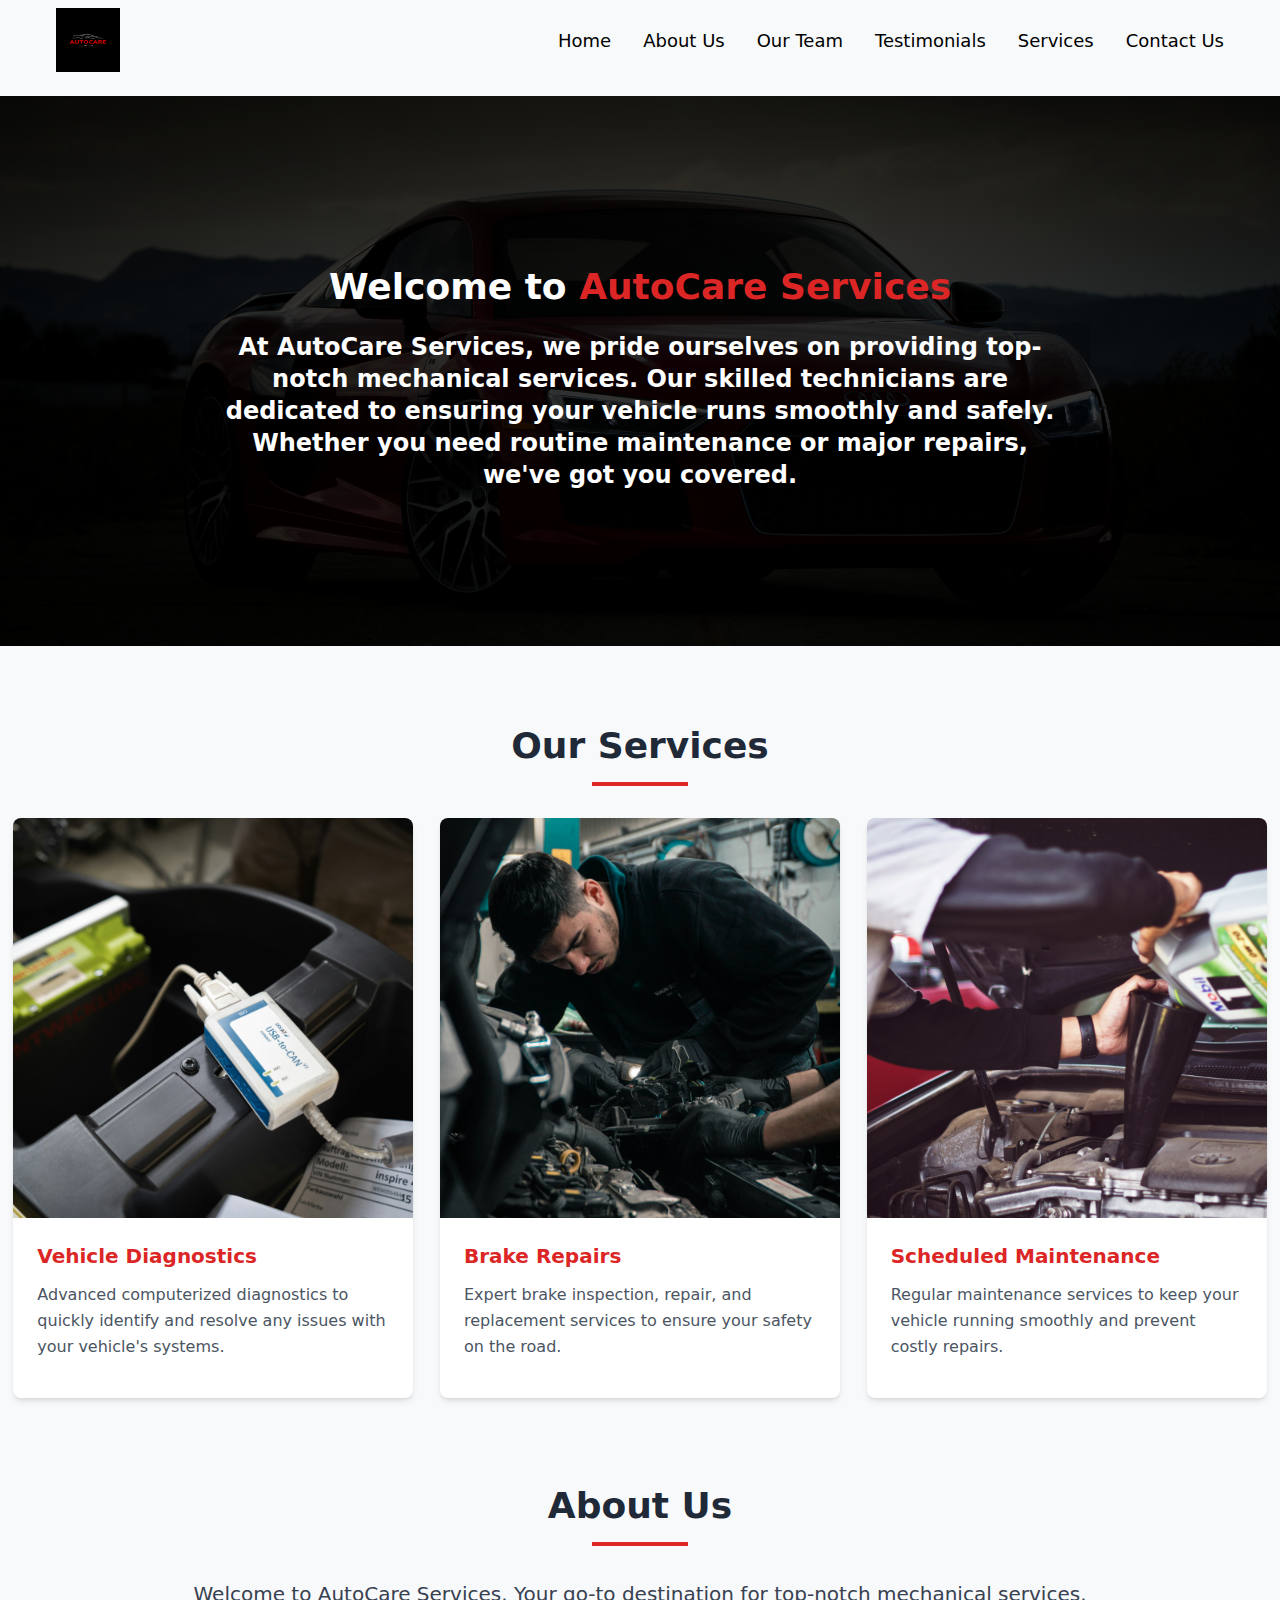
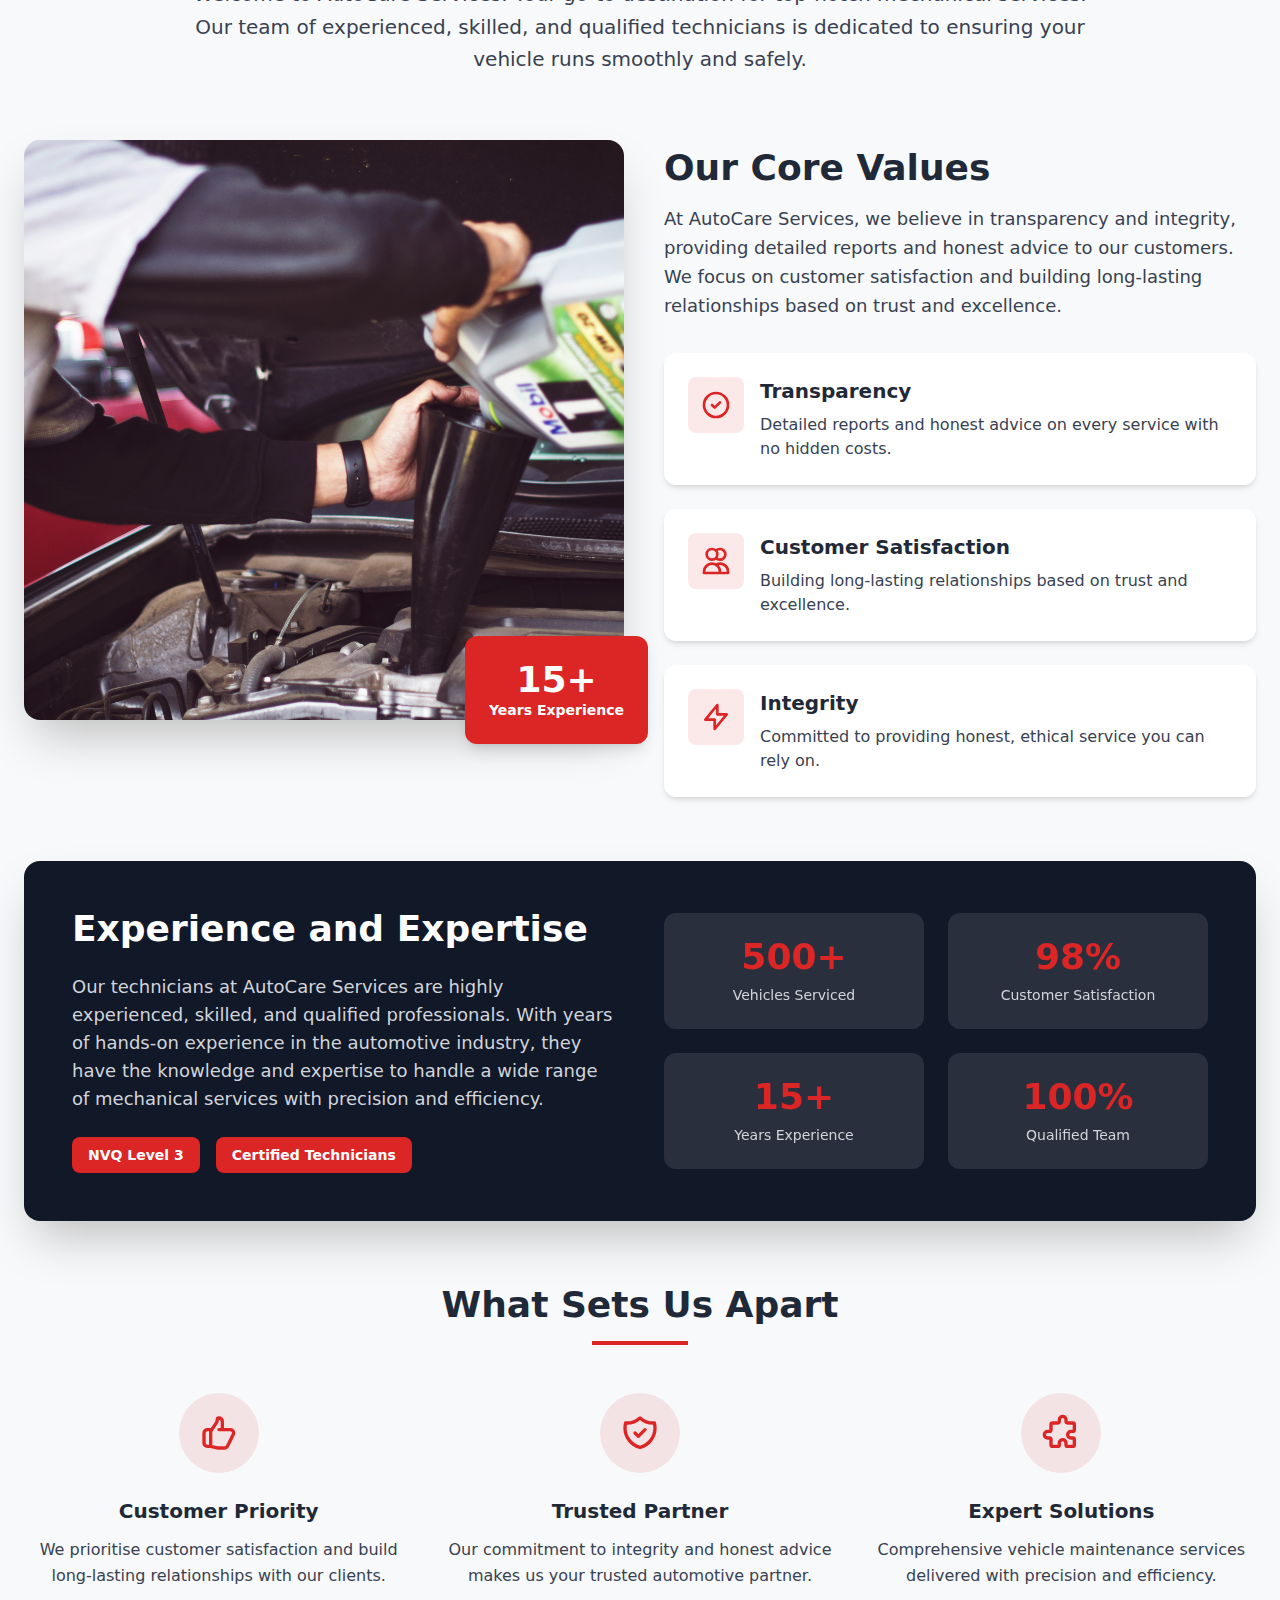
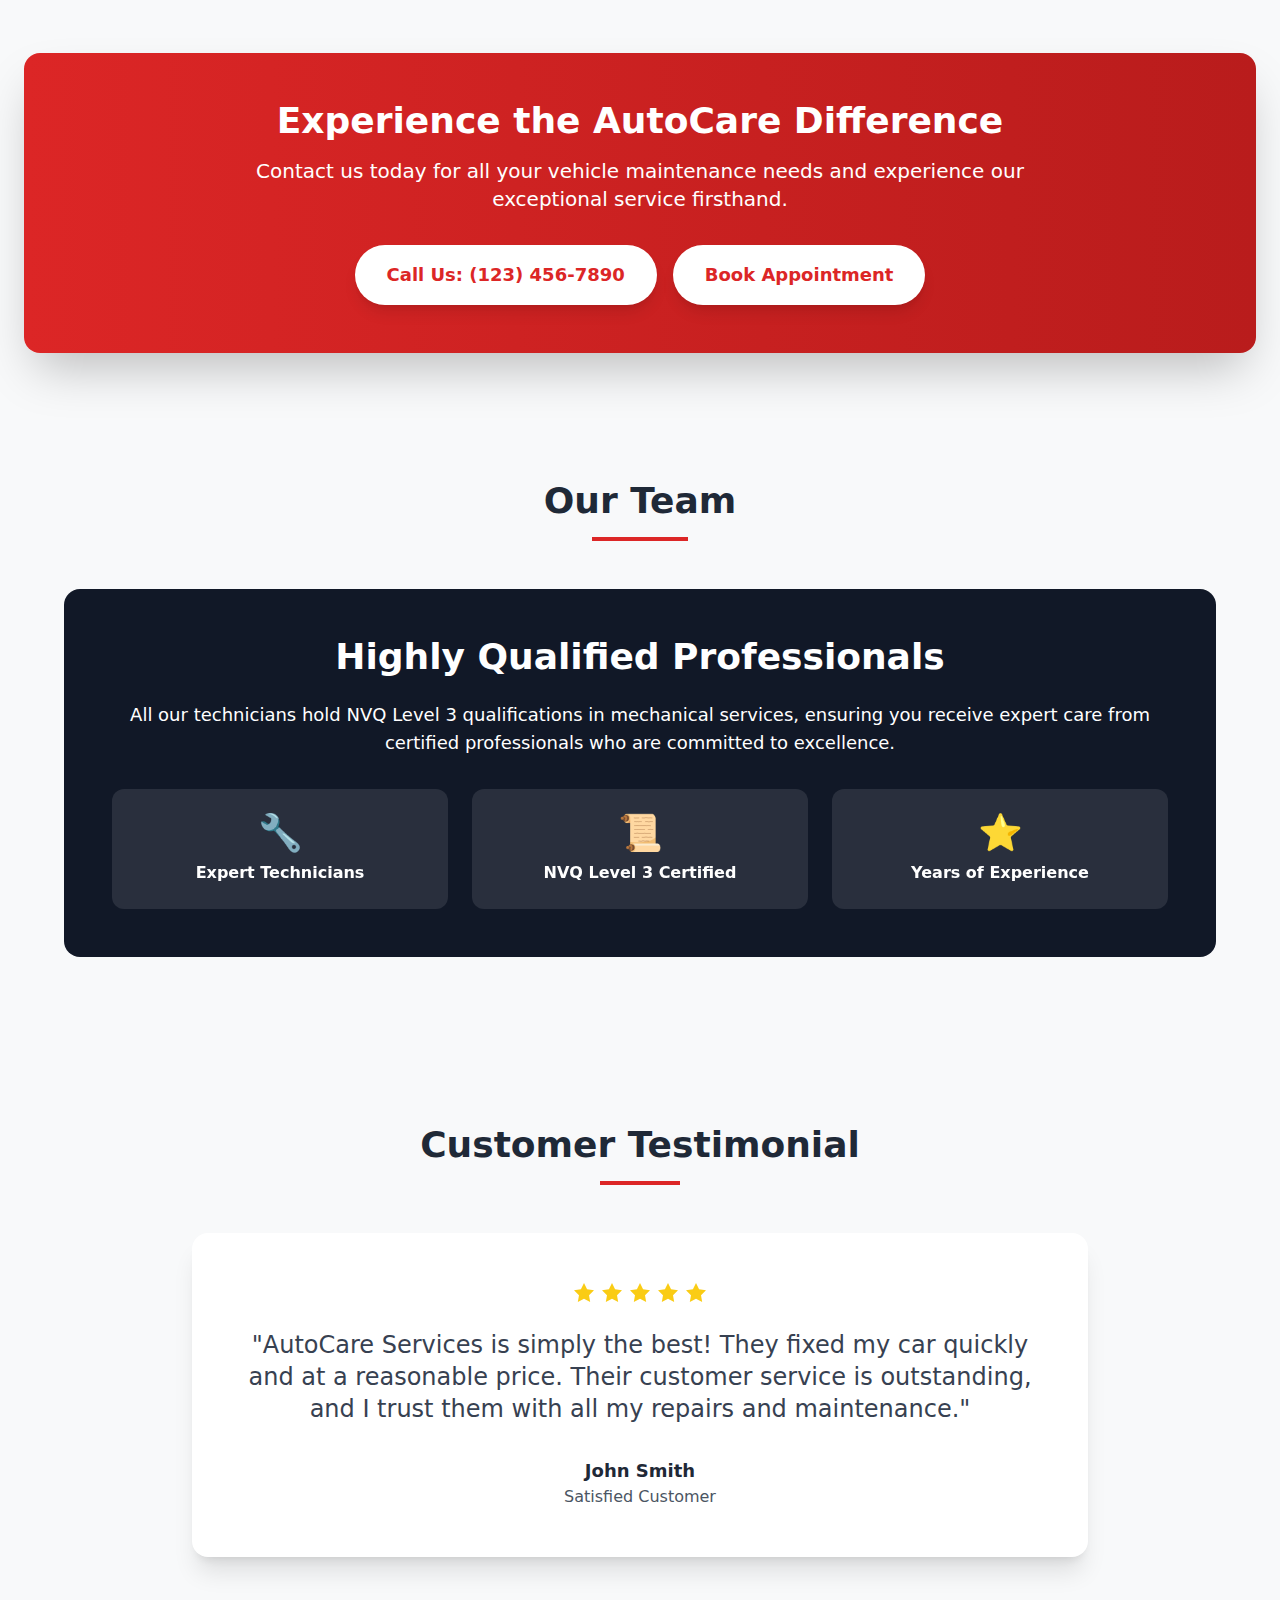
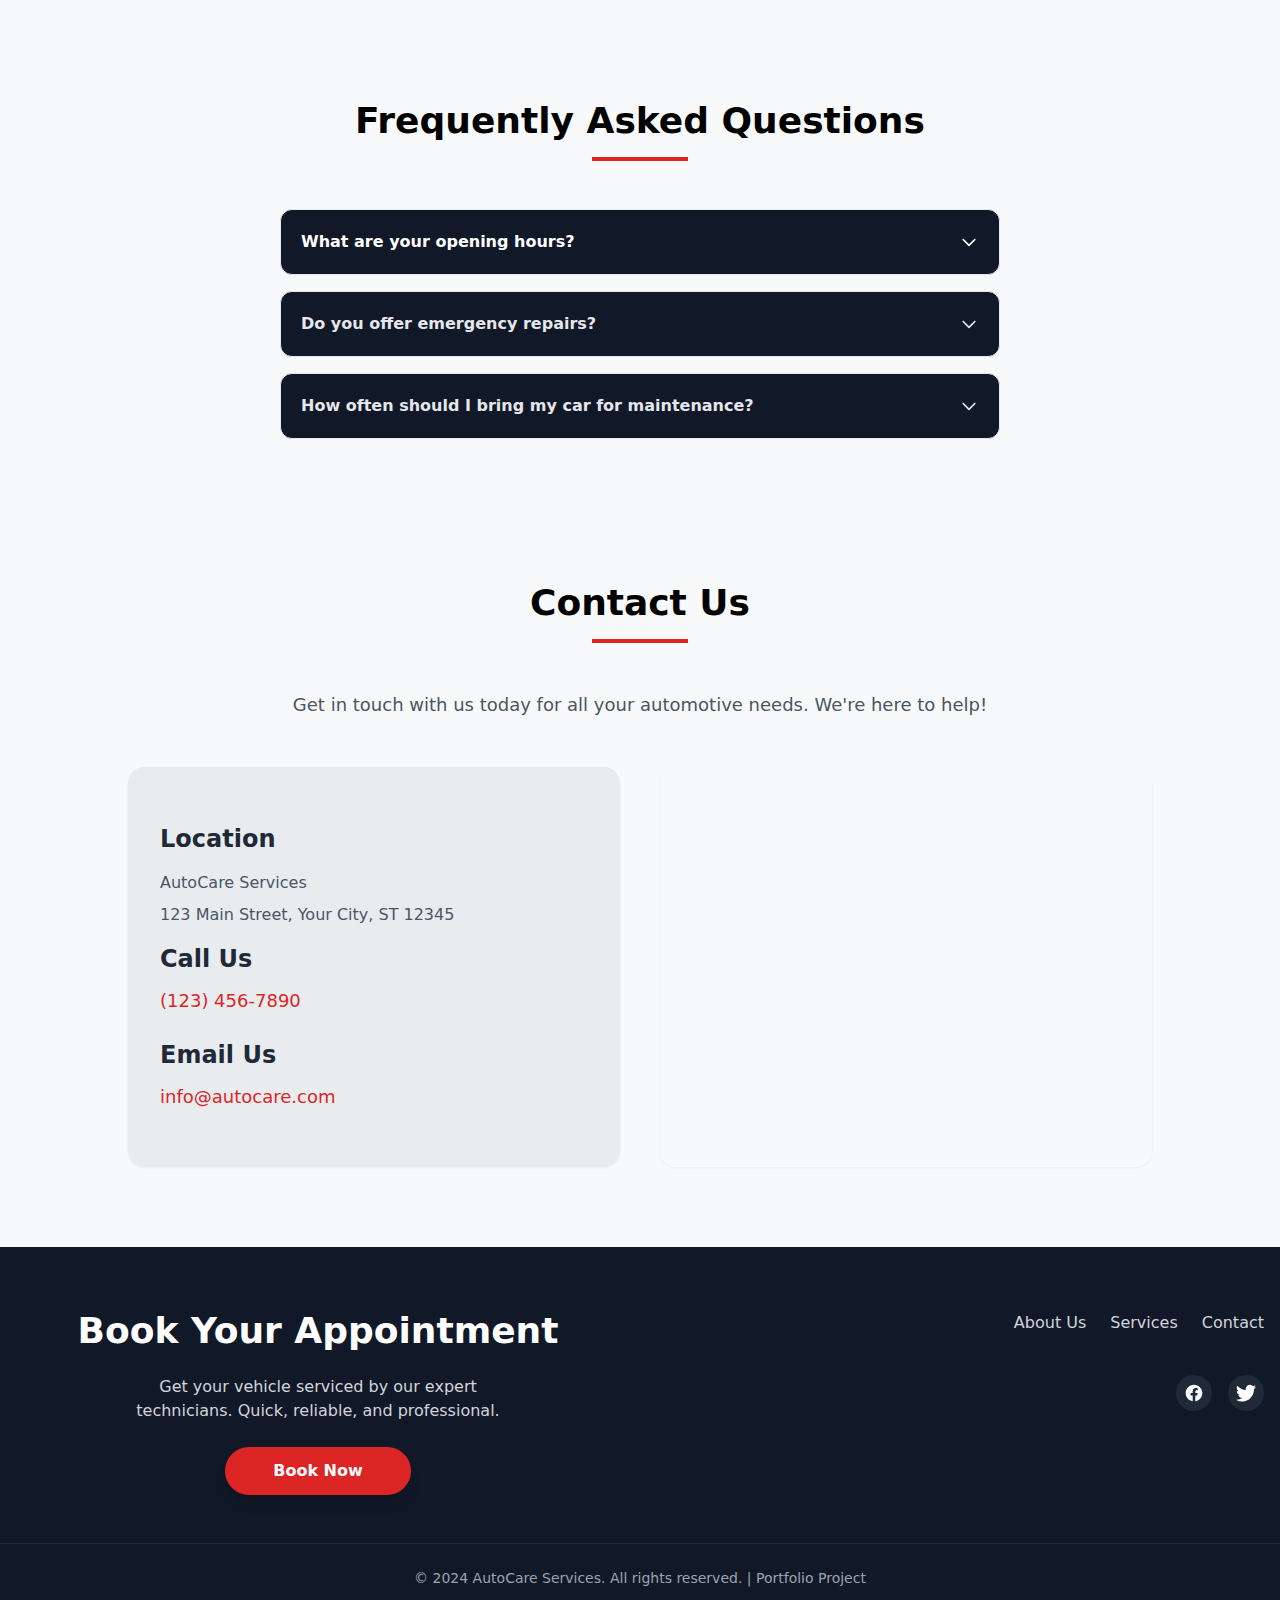
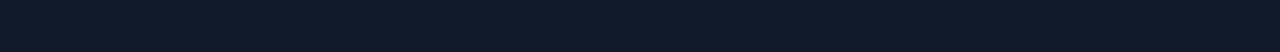
<file: index.html>
<!DOCTYPE html>
<html lang="en">

<head>
    <meta charset="UTF-8">
    <meta name="viewport" content="width=device-width, initial-scale=1.0">
    <title>AutoCare Services</title>
    <link rel="stylesheet" href="./output.css">
    <link rel="icon" type="image/x-icon" href="./assets/logo.png">
</head>

<style>
    html,
    body {
        overflow-x: hidden;
    }

    html {
        scroll-behavior: smooth;
    }

    #booking.html {
        transition: opacity 0.5s ease;
    }

    #mobileMenu.active {
        max-height: 400px;
        opacity: 1;
        display: flex;
    }
</style>

<body class="bg-[#f8f9fa]">

    <!-- Navbar -->
    <nav class="flex items-center justify-between px-8 md:px-14 py-2 bg-[#f8f9fa]">
        <!-- Logo -->
        <img src="./assets/logo.png" class="w-26 h-16" />

        <!-- Desktop Menu -->
        <div class="hidden sm:flex space-x-8">
            <a href="#" class="text-[18px] font-medium hover:text-red-600 cursor-pointer">Home</a>
            <a href="#about" class="text-[18px] font-medium hover:text-red-600 cursor-pointer">About Us</a>
            <a href="#team" class="text-[18px] font-medium hover:text-red-600 cursor-pointer">Our Team</a>
            <a href="#Testimonial" class="text-[18px] font-medium hover:text-red-600 cursor-pointer">Testimonials</a>
            <a href="#services" class="text-[18px] font-medium hover:text-red-600 cursor-pointer">Services</a>
            <a href="#contact" class="text-[18px] font-medium hover:text-red-600 cursor-pointer">Contact Us</a>
        </div>

        <!-- Mobile Menu Icon -->
        <button id="mobileMenuBtn" class="sm:hidden flex flex-col justify-center gap-1 cursor-pointer">
            <span class="bg-gray-950 h-0.5 w-6 block"></span>
            <span class="bg-gray-950 h-0.5 w-6 block"></span>
            <span class="bg-gray-950 h-0.5 w-6 block"></span>
        </button>
    </nav>

    <!-- Mobile Menu (Hidden by default) -->
    <div id="mobileMenu"
        class="fixed top-[72px] left-0 right-0 sm:hidden bg-white/10 backdrop-blur-lg text-white px-14 py-6 flex-col space-y-4 shadow-lg border-b border-white/20 max-h-0 overflow-hidden opacity-0 transition-all duration-300 ease-in-out z-50">
        <a href="index.html" class="text-[18px] font-medium hover:text-red-600 cursor-pointer block">Home</a>
        <a href="#about" class="text-[18px] font-medium hover:text-red-600 cursor-pointer block">About Us</a>
        <a href="#team" class="text-[18px] font-medium hover:text-red-600 cursor-pointer block">Our Team</a>
        <a href="#Testimonial" class="text-[18px] font-medium hover:text-red-600 cursor-pointer block">Testimonials</a>
        <a href="#services" class="text-[18px] font-medium hover:text-red-600 cursor-pointer block">Services</a>
        <a href="#contact" class="text-[18px] font-medium hover:text-red-600 cursor-pointer block">Contact Us</a>
    </div>

    <!-- Hero Section -->
    <div class="relative h-[350px] sm:h-[550px] overflow-hidden mt-4 ">

        <div class="absolute inset-0">
            <img src="./assets/main-img.jpg" class="w-full h-full object-cover object-center" />
            <div class="absolute inset-0 bg-black/75"></div>
        </div>


        <div class="absolute inset-0 flex flex-col items-center justify-center z-10">
            <h2 class="text-white text-[20px] sm:text-4xl  font-bold  px-4 py-4 rounded">
                Welcome to
                <span class="text-red-600">AutoCare Services</span>
            </h2>
            <div class="text-center px-6 bg-black/20  justify-center items-center max-w-[900px] ">
                <p class="text-white font-semibold mt-2 text-[14px] sm:text-2xl ">
                    At AutoCare Services, we pride ourselves on providing top-notch mechanical services.
                    <break>Our
                        skilled technicians are dedicated to ensuring your vehicle runs smoothly and safely. Whether
                        you
                        need routine maintenance or major repairs, we've got you covered.</break>
                </p>
            </div>
        </div>

    </div>


    <!-- Services -->
    <h1 class="text-2xl md:text-4xl font-bold text-gray-800 mb-4 mt-20 text-center" id="services">Our Services</h1>
    <div class="w-24 h-1 bg-primary mx-auto mb-8"></div>

    <div class="grid grid-cols-1 md:grid-cols-2 lg:grid-cols-3 gap-8 sm:gap-0 justify-items-center ">

        <div
            class="bg-white rounded-lg shadow-md  overflow-hidden hover:shadow-xl transition-shadow duration-300 w-[300px] md:w-[400px] h-[580px]">
            <img src="./assets/mechanic3.jpg" class="h-[400px] w-full object-cover" alt="Vehicle Diagnostics" />
            <div class="p-6">
                <h3 class="text-xl font-bold text-red-600 mb-3">Vehicle Diagnostics</h3>
                <p class="text-gray-600 leading-relaxed">Advanced computerized diagnostics to quickly identify and
                    resolve any issues with your vehicle's systems.</p>
            </div>
        </div>

        <div
            class="bg-white rounded-lg shadow-md overflow-hidden hover:shadow-xl transition-shadow duration-300 w-[300px] md:w-[400px] sm:gap-4 h-[580px]">
            <img src="./assets/mechanic1.jpg" class="h-[400px]  w-full object-cover" alt="Brake Repairs" />
            <div class="p-6">
                <h3 class="text-xl font-bold text-red-600 mb-3">Brake Repairs</h3>
                <p class="text-gray-600 leading-relaxed">Expert brake inspection, repair, and replacement services to
                    ensure your safety on the road.</p>
            </div>
        </div>

        <div
            class="bg-white rounded-lg shadow-md overflow-hidden hover:shadow-xl transition-shadow duration-300 w-[300px] md:w-[400px] h-[580px]">
            <img src="./assets/mechanic2.jpg" class="h-[400px]  w-full object-cover" alt="Scheduled Maintenance" />
            <div class="p-6">
                <h3 class="text-xl font-bold text-red-600 mb-3">Scheduled Maintenance</h3>
                <p class="text-gray-600 leading-relaxed">Regular maintenance services to keep your vehicle running
                    smoothly and prevent costly repairs.</p>
            </div>
        </div>

    </div>


    <!-- About Us -->
    <section id="about" class="py-20 px-6">
        <div class="max-w-7xl mx-auto">
            <div class="text-center mb-16">
                <h1 class="text-2xl md:text-4xl font-bold text-gray-800 mb-4 mt-2">About Us</h1>
                <div class="w-24 h-1 bg-primary mx-auto mb-8"></div>
                <p class="text-xl text-gray-700 max-w-4xl mx-auto leading-relaxed">
                    Welcome to AutoCare Services. Your go-to destination for top-notch mechanical services.
                    Our team of experienced, skilled, and qualified technicians is dedicated to ensuring your vehicle
                    runs smoothly
                    and safely.
                </p>
            </div>


            <div class="grid lg:grid-cols-2 gap-12 mb-16">
                <!-- Left Column - Image -->
                <div class="relative w-[300px] md:w-[600px] sm:gap-4 h-[580px]">
                    <div class="rounded-2xl overflow-hidden shadow-2xl h-full">
                        <img src="./assets/mechanic2.jpg" alt="AutoCare Workshop"
                            class="w-[800px] h-[610px] object-cover">
                    </div>
                    <!-- Floating Badge -->
                    <div class="absolute -bottom-6 -right-6 bg-primary text-white md:p-6 p-2 rounded-xl shadow-lg">
                        <div class="text-center">
                            <p class="md:text-4xl text-3xl font-bold">15+</p>
                            <p class="text-sm font-semibold">Years Experience</p>
                        </div>
                    </div>
                </div>

                <!-- Right Column - Core Values -->
                <div class="flex flex-col justify-center w-[350px] md:w-full">
                    <h2 class="text-2xl md:text-4xl font-bold text-gray-800 mb-4 md:mt-2 mt-2">Our Core Values</h2>
                    <p class="text-lg text-gray-700 leading-relaxed mb-8">
                        At AutoCare Services, we believe in transparency and integrity, providing detailed reports and
                        honest advice to our customers. We focus on customer satisfaction and building long-lasting
                        relationships based on trust and excellence.
                    </p>

                    <div class="space-y-6">
                        <!-- Value 1 -->
                        <div
                            class="flex items-start gap-4 bg-white p-6 rounded-xl shadow-md hover:shadow-lg transition text-[14px] md:text-[16px]">
                            <div class="bg-primary/10 p-3 rounded-lg flex-shrink-0">
                                <svg class="w-8 h-8 text-primary" fill="none" stroke="currentColor" viewBox="0 0 24 24">
                                    <path stroke-linecap="round" stroke-linejoin="round" stroke-width="2"
                                        d="M9 12l2 2 4-4m6 2a9 9 0 11-18 0 9 9 0 0118 0z"></path>
                                </svg>
                            </div>
                            <div>
                                <h3 class="text-xl font-bold text-gray-800 mb-2">Transparency</h3>
                                <p class="text-gray-700">Detailed reports and honest advice on every service with no
                                    hidden costs.</p>
                            </div>
                        </div>

                        <!-- Value 2 -->
                        <div
                            class="flex items-start gap-4 bg-white p-6 rounded-xl shadow-md hover:shadow-lg transition text-[14px] md:text-[16px]">
                            <div class="bg-primary/10 p-3 rounded-lg flex-shrink-0">
                                <svg class="w-8 h-8 text-primary" fill="none" stroke="currentColor" viewBox="0 0 24 24">
                                    <path stroke-linecap="round" stroke-linejoin="round" stroke-width="2"
                                        d="M12 4.354a4 4 0 110 5.292M15 21H3v-1a6 6 0 0112 0v1zm0 0h6v-1a6 6 0 00-9-5.197M13 7a4 4 0 11-8 0 4 4 0 018 0z">
                                    </path>
                                </svg>
                            </div>
                            <div>
                                <h3 class="text-xl font-bold text-gray-800 mb-2">Customer Satisfaction</h3>
                                <p class="text-gray-700">Building long-lasting relationships based on trust and
                                    excellence.</p>
                            </div>
                        </div>

                        <!-- Value 3 -->
                        <div
                            class="flex items-start gap-4 bg-white p-6 rounded-xl shadow-md hover:shadow-lg transition text-[14px] md:text-[16px]">
                            <div class="bg-primary/10 p-3 rounded-lg flex-shrink-0">
                                <svg class="w-8 h-8 text-primary" fill="none" stroke="currentColor" viewBox="0 0 24 24">
                                    <path stroke-linecap="round" stroke-linejoin="round" stroke-width="2"
                                        d="M13 10V3L4 14h7v7l9-11h-7z"></path>
                                </svg>
                            </div>
                            <div>
                                <h3 class="text-xl font-bold text-gray-800 mb-2">Integrity</h3>
                                <p class="text-gray-700">Committed to providing honest, ethical service you can rely on.
                                </p>
                            </div>
                        </div>
                    </div>
                </div>
            </div>

            <!-- Experience and Expertise Section -->
            <div class="bg-gray-900 rounded-2xl p-12 text-white mb-16 shadow-2xl">
                <div class="grid md:grid-cols-2 gap-12 items-center">
                    <div>
                        <h2 class="text-xl md:text-4xl font-bold mb-6">Experience and Expertise</h2>
                        <p class="text-md md:text-lg text-gray-300 leading-relaxed mb-6">
                            Our technicians at AutoCare Services are highly experienced, skilled, and qualified
                            professionals. With years of hands-on experience in the automotive industry, they have the
                            knowledge and expertise to handle a wide range of mechanical services with precision and
                            efficiency.
                        </p>
                        <div class="flex items-center gap-4">
                            <div class="bg-primary px-4 py-2 rounded-lg">
                                <p class="text-sm font-semibold">NVQ Level 3</p>
                            </div>
                            <div class="bg-primary px-4 py-2 rounded-lg">
                                <p class="text-sm font-semibold">Certified Technicians</p>
                            </div>
                        </div>
                    </div>
                    <div class="grid grid-cols-2 gap-6">
                        <div class="bg-white/10 backdrop-blur-sm p-6 rounded-xl text-center">
                            <p class="text-2xl md:text-4xl font-bold text-primary mb-2">500+</p>
                            <p class="text-sm text-gray-300">Vehicles Serviced</p>
                        </div>
                        <div class="bg-white/10 backdrop-blur-sm p-6 rounded-xl text-center">
                            <p class="text-2xl md:text-4xl font-bold text-primary mb-2">98%</p>
                            <p class="text-sm text-gray-300">Customer Satisfaction</p>
                        </div>
                        <div class="bg-white/10 backdrop-blur-sm p-6 rounded-xl text-center">
                            <p class="text-2xl md:text-4xl font-bold text-primary mb-2">15+</p>
                            <p class="text-sm text-gray-300">Years Experience</p>
                        </div>
                        <div class="bg-white/10 backdrop-blur-sm p-6 rounded-xl text-center">
                            <p class="text-2xl md:text-4xl font-bold text-primary mb-2">100%</p>
                            <p class="text-sm text-gray-300">Qualified Team</p>
                        </div>
                    </div>
                </div>
            </div>

            <!-- What Sets Us Apart -->
            <div class="mb-16">
                <h2 class="text-2xl md:text-4xl font-bold text-gray-800 text-center mb-4">What Sets Us Apart</h2>
                <div class="w-24 h-1 bg-primary mx-auto mb-12"></div>
                <div class="grid md:grid-cols-3 gap-8">
                    <!-- Feature 1 -->
                    <div class="text-center group ">
                        <div
                            class="bg-primary/10 w-16 md:w-20 h-16 md:h-20 rounded-full flex items-center justify-center mx-auto mb-6 group-hover:bg-primary transition">
                            <svg class="w-10 h-10 text-primary group-hover:text-white transition" fill="none"
                                stroke="currentColor" viewBox="0 0 24 24">
                                <path stroke-linecap="round" stroke-linejoin="round" stroke-width="2"
                                    d="M14 10h4.764a2 2 0 011.789 2.894l-3.5 7A2 2 0 0115.263 21h-4.017c-.163 0-.326-.02-.485-.06L7 20m7-10V5a2 2 0 00-2-2h-.095c-.5 0-.905.405-.905.905 0 .714-.211 1.412-.608 2.006L7 11v9m7-10h-2M7 20H5a2 2 0 01-2-2v-6a2 2 0 012-2h2.5">
                                </path>
                            </svg>
                        </div>
                        <h3 class="text-xl font-bold text-gray-800 mb-3">Customer Priority</h3>
                        <p class="text-gray-700 leading-relaxed">
                            We prioritise customer satisfaction and build long-lasting relationships with our clients.
                        </p>
                    </div>

                    <!-- Feature 2 -->
                    <div class="text-center group">
                        <div
                            class="bg-primary/10 w-16 md:w-20 h-16 md:h-20 rounded-full flex items-center justify-center mx-auto mb-6 group-hover:bg-primary transition">
                            <svg class="w-10 h-10 text-primary group-hover:text-white transition" fill="none"
                                stroke="currentColor" viewBox="0 0 24 24">
                                <path stroke-linecap="round" stroke-linejoin="round" stroke-width="2"
                                    d="M9 12l2 2 4-4m5.618-4.016A11.955 11.955 0 0112 2.944a11.955 11.955 0 01-8.618 3.04A12.02 12.02 0 003 9c0 5.591 3.824 10.29 9 11.622 5.176-1.332 9-6.03 9-11.622 0-1.042-.133-2.052-.382-3.016z">
                                </path>
                            </svg>
                        </div>
                        <h3 class="text-xl font-bold text-gray-800 mb-3">Trusted Partner</h3>
                        <p class="text-gray-700 leading-relaxed">
                            Our commitment to integrity and honest advice makes us your trusted automotive partner.
                        </p>
                    </div>

                    <!-- Feature 3 -->
                    <div class="text-center group">
                        <div
                            class="bg-primary/10 w-16 md:w-20 h-16 md:h-20 rounded-full flex items-center justify-center mx-auto mb-6 group-hover:bg-primary transition">
                            <svg class="w-10 h-10 text-primary group-hover:text-white transition" fill="none"
                                stroke="currentColor" viewBox="0 0 24 24">
                                <path stroke-linecap="round" stroke-linejoin="round" stroke-width="2"
                                    d="M11 4a2 2 0 114 0v1a1 1 0 001 1h3a1 1 0 011 1v3a1 1 0 01-1 1h-1a2 2 0 100 4h1a1 1 0 011 1v3a1 1 0 01-1 1h-3a1 1 0 01-1-1v-1a2 2 0 10-4 0v1a1 1 0 01-1 1H7a1 1 0 01-1-1v-3a1 1 0 00-1-1H4a2 2 0 110-4h1a1 1 0 001-1V7a1 1 0 011-1h3a1 1 0 001-1V4z">
                                </path>
                            </svg>
                        </div>
                        <h3 class="text-xl font-bold text-gray-800 mb-3">Expert Solutions</h3>
                        <p class="text-gray-700 leading-relaxed">
                            Comprehensive vehicle maintenance services delivered with precision and efficiency.
                        </p>
                    </div>
                </div>
            </div>

            <!-- CTA Section -->
            <div
                class="bg-gradient-to-r from-primary to-red-700 rounded-2xl p-12 text-white text-center shadow-2xl mb-2">
                <h2 class="text-3xl md:text-4xl font-bold mb-4">Experience the AutoCare Difference</h2>
                <p class="text-xl mb-8 max-w-3xl mx-auto">
                    Contact us today for all your vehicle maintenance needs and experience our exceptional service
                    firsthand.
                </p>
                <div class="flex flex-wrap justify-center gap-4">
                    <a href="tel:+1234567890"
                        class="inline-block bg-white text-primary md:px-8 md:py-4 px-6 py-2 rounded-full font-bold text-md md:text-lg hover:bg-gray-100 transition transform hover:-translate-y-1 shadow-lg">
                        Call Us: (123) 456-7890
                    </a>
                    <a href="booking.html"
                        class="inline-block bg-white text-primary md:px-8 md:py-4 px-6 py-2 rounded-full font-bold text-md md:text-lg hover:bg-gray-100 transition transform hover:-translate-y-1 shadow-lg">
                        Book Appointment
                    </a>
                </div>
            </div>
        </div>
    </section>


    <!-- Our Team -->
    <section id="team" class="scroll-mt-8 p-10">
        <h2 class="text-2xl md:text-4xl font-bold text-gray-800 text-center mb-4">Our Team</h2>
        <div class="w-24 h-1 bg-primary mx-auto mb-12"></div>

        <div class="flex justify-center">
            <div
                class="bg-gray-900 rounded-2xl p-12 text-white text-center mb-12 mt-18 w-full max-w-[400px] md:max-w-6xl">
                <h2 class="text-2xl md:text-4xl font-bold mb-6">Highly Qualified Professionals</h2>
                <p class="md:text-lg text-md mb-8 leading-relaxed">
                    All our technicians hold NVQ Level 3 qualifications in mechanical services, ensuring you receive
                    expert care from certified professionals who are committed to excellence.
                </p>

                <div class="grid md:grid-cols-3 gap-6">
                    <div class="bg-white/10 backdrop-blur-sm p-3 md:p-6 rounded-xl">
                        <div class="text-4xl mb-2">🔧</div>
                        <p class="font-semibold">Expert Technicians</p>
                    </div>
                    <div class="bg-white/10 backdrop-blur-sm p-3 md:p-6 rounded-xl">
                        <div class="text-4xl mb-2">📜</div>
                        <p class="font-semibold">NVQ Level 3 Certified</p>
                    </div>
                    <div class="bg-white/10 backdrop-blur-sm p-3 md:p-6 rounded-xl">
                        <div class="text-4xl mb-2">⭐</div>
                        <p class="font-semibold">Years of Experience</p>
                    </div>
                </div>
            </div>
        </div>
    </section>


    <!-- Testimonials Section -->
    <section class="py-20 px-6" id="Testimonial">
        <div class="max-w-4xl mx-auto">

            <div class="text-center mb-12">
                <h2 class="text-2xl md:text-4xl font-bold text-gray-800 mb-4">Customer Testimonial</h2>
                <div class="w-20 h-1 bg-primary mx-auto"></div>
            </div>

            <!-- Single Testimonial Card -->
            <div class="bg-white rounded-2xl p-10 md:p-12 shadow-xl">
                <!-- Star Rating -->
                <div class="flex justify-center gap-1 mb-6">
                    <svg class="w-6 h-6 text-yellow-400 fill-current" viewBox="0 0 24 24">
                        <path
                            d="M12 2l3.09 6.26L22 9.27l-5 4.87 1.18 6.88L12 17.77l-6.18 3.25L7 14.14 2 9.27l6.91-1.01L12 2z" />
                    </svg>
                    <svg class="w-6 h-6 text-yellow-400 fill-current" viewBox="0 0 24 24">
                        <path
                            d="M12 2l3.09 6.26L22 9.27l-5 4.87 1.18 6.88L12 17.77l-6.18 3.25L7 14.14 2 9.27l6.91-1.01L12 2z" />
                    </svg>
                    <svg class="w-6 h-6 text-yellow-400 fill-current" viewBox="0 0 24 24">
                        <path
                            d="M12 2l3.09 6.26L22 9.27l-5 4.87 1.18 6.88L12 17.77l-6.18 3.25L7 14.14 2 9.27l6.91-1.01L12 2z" />
                    </svg>
                    <svg class="w-6 h-6 text-yellow-400 fill-current" viewBox="0 0 24 24">
                        <path
                            d="M12 2l3.09 6.26L22 9.27l-5 4.87 1.18 6.88L12 17.77l-6.18 3.25L7 14.14 2 9.27l6.91-1.01L12 2z" />
                    </svg>
                    <svg class="w-6 h-6 text-yellow-400 fill-current" viewBox="0 0 24 24">
                        <path
                            d="M12 2l3.09 6.26L22 9.27l-5 4.87 1.18 6.88L12 17.77l-6.18 3.25L7 14.14 2 9.27l6.91-1.01L12 2z" />
                    </svg>
                </div>

                <!-- Testimonial Text -->
                <blockquote class="text-xl md:text-2xl text-gray-700 text-center mb-8 leading-relaxed">
                    "AutoCare Services is simply the best! They fixed my car quickly and at a reasonable price. Their
                    customer service is outstanding, and I trust them with all my repairs and maintenance."
                </blockquote>

                <!-- Customer Info -->
                <div class="text-center">
                    <p class="text-lg font-bold text-gray-800">John Smith</p>
                    <p class="text-gray-600">Satisfied Customer</p>
                </div>
            </div>
        </div>
    </section>



    <!-- FAQ -->
    <section class="max-w-3xl mx-auto py-16 px-6 mt-18">
        <h2 class="text-2xl md:text-4xl font-bold text-center mb-4">Frequently Asked Questions</h2>
        <div class="w-24 h-1 bg-primary mx-auto mb-12"></div>

        <div class="space-y-4">

            <!-- FAQ Item 1 -->
            <div class="border border-gray-200 rounded-xl bg-gray-900 text-white">
                <button class="w-full flex justify-between items-center p-5 text-left font-semibold focus:outline-none"
                    onclick="toggleFAQ(1)">
                    <span>What are your opening hours?</span>
                    <svg id="icon-1" xmlns="http://www.w3.org/2000/svg"
                        class="h-5 w-5 transition-transform duration-300" fill="none" viewBox="0 0 24 24"
                        stroke="currentColor">
                        <path stroke-linecap="round" stroke-linejoin="round" stroke-width="2" d="M19 9l-7 7-7-7" />
                    </svg>
                </button>
                <div id="answer-1" class="hidden px-5 pb-5 text-gray-200">
                    We are open Monday to Friday from 9:00 AM to 5:30 PM, and Saturdays from 9:00 AM to 2:00 PM.
                </div>
            </div>

            <!-- FAQ Item 2 -->
            <div class="border border-gray-200 rounded-xl bg-gray-900 text-gray-200">
                <button class="w-full flex justify-between items-center p-5 text-left font-semibold focus:outline-none"
                    onclick="toggleFAQ(2)">
                    <span>Do you offer emergency repairs?</span>
                    <svg id="icon-2" xmlns="http://www.w3.org/2000/svg"
                        class="h-5 w-5 transition-transform duration-300" fill="none" viewBox="0 0 24 24"
                        stroke="currentColor">
                        <path stroke-linecap="round" stroke-linejoin="round" stroke-width="2" d="M19 9l-7 7-7-7" />
                    </svg>
                </button>
                <div id="answer-2" class="hidden px-5 pb-5 bg-gray-900 text-gray-200">
                    Yes, we offer emergency repair services. Contact us immediately and we'll do our best to accommodate
                    your needs.
                </div>
            </div>

            <!-- FAQ Item 3 -->
            <div class="border border-gray-200 rounded-xl bg-gray-900 text-gray-200">
                <button class="w-full flex justify-between items-center p-5 text-left font-semibold focus:outline-none"
                    onclick="toggleFAQ(3)">
                    <span>
                        How often should I bring my car for maintenance?</span>
                    <svg id="icon-3" xmlns="http://www.w3.org/2000/svg"
                        class="h-5 w-5 transition-transform duration-300" fill="none" viewBox="0 0 24 24"
                        stroke="currentColor">
                        <path stroke-linecap="round" stroke-linejoin="round" stroke-width="2" d="M19 9l-7 7-7-7" />
                    </svg>
                </button>
                <div id="answer-3" class="hidden px-5 pb-5 text-gray-200">
                    We recommend bringing your vehicle for maintenance every 6 months or 6,000 miles, whichever comes
                    first.
                </div>
            </div>

        </div>
    </section>


    <!-- CONTACT SECTION -->
    <section class="bg-[#f8f9fa] py-20 px-6 sm:px-10" id="contact">
        <div class="max-w-5xl mx-auto text-center mb-12">
            <h2 class="text-2xl md:text-4xl font-bold mb-4">Contact Us</h2>
            <div class="w-24 h-1 bg-primary mx-auto mb-12"></div>
            <p class="text-gray-600 text-lg">
                Get in touch with us today for all your automotive needs. We're here to help!
            </p>
        </div>

        <div class="max-w-5xl mx-auto grid md:grid-cols-2 gap-10">
            <!-- Contact Details -->
            <div class="bg-[#e9ecef] p-8 rounded-2xl shadow-sm flex flex-col justify-center">
                <h3 class="text-2xl font-semibold mb-4 text-gray-800">Location</h3>
                <p class="text-gray-600 mb-2 font-medium">AutoCare Services</p>
                <p class="text-gray-600 mb-4">123 Main Street, Your City, ST 12345</p>

                <h3 class="text-2xl font-semibold mb-3 text-gray-800">Call Us</h3>
                <a href="tel:+1234567890" class="text-red-600 text-lg font-medium hover:underline">
                    (123) 456-7890
                </a>

                <h3 class="text-2xl font-semibold mb-3 text-gray-800 mt-6">Email Us</h3>
                <a href="mailto:info@autocare.com" class="text-red-600 text-lg font-medium hover:underline">
                    info@autocare.com
                </a>
            </div>

            <!-- Google Map -->
            <div class="rounded-2xl overflow-hidden shadow-sm">
                <iframe
                    src="https://www.google.com/maps/embed?pb=!1m18!1m12!1m3!1d2822.7806761118164!2d-93.29138368446431!3d44.96844997909819!2m3!1f0!2f0!3f0!3m2!1i1024!2i768!4f13.1!3m3!1m2!1s0x52b333909377bbbd%3A0x939fc9842f7aee07!2sMinneapolis%2C%20MN%2C%20USA!5e0!3m2!1sen!2s!4v1234567890123!5m2!1sen!2s"
                    width="100%" height="100%" style="border:0; min-height: 400px;" allowfullscreen="" loading="lazy"
                    referrerpolicy="no-referrer-when-downgrade"></iframe>
            </div>
        </div>
    </section>

    <!-- Footer -->
    <footer class="bg-gray-900 text-gray-100 py-16">
        <div class="max-w-7xl mx-auto px-4 grid md:grid-cols-2 gap-10 items-start">

            <!-- Left: CTA -->
            <div class="flex flex-col gap-6 items-center">
                <h2 class="text-2xl md:text-4xl font-bold text-white">Book Your Appointment</h2>
                <p class="text-gray-300 max-w-sm text-center">Get your vehicle serviced by our expert technicians.
                    Quick, reliable,
                    and professional.</p>

                <a href="booking.html"
                    class="bg-red-600 hover:bg-red-700 text-white px-12 py-3 rounded-full font-semibold transition-all duration-300 shadow-lg hover:shadow-xl w-max ">
                    Book Now
                </a>
            </div>


            <div class="flex flex-col md:items-end gap-6 items-center">
                <!-- Navigation Links -->
                <div class="flex flex-row gap-6 text-gray-300 items-center justify-center">
                    <a href="#about" class="hover:text-red-600 transition duration-300 font-medium">About Us</a>
                    <a href="#services" class="hover:text-red-600 transition duration-300 font-medium">Services</a>
                    <a href="#contact" class="hover:text-red-600 transition duration-300 font-medium">Contact</a>
                </div>

                <!-- Social Icons -->
                <div class="flex gap-4 mt-4">
                    <a href="#" class="p-2 bg-gray-800 hover:bg-red-600 rounded-full transition-all duration-300">
                        <svg class="w-5 h-5 text-white" fill="currentColor" viewBox="0 0 24 24">
                            <path
                                d="M22 12c0-5.523-4.477-10-10-10S2 6.477 2 12c0 4.991 3.657 9.128 8.438 9.879v-6.987H7.898v-2.892h2.54V9.845c0-2.507 1.492-3.89 3.777-3.89 1.094 0 2.238.195 2.238.195v2.46h-1.26c-1.242 0-1.63.771-1.63 1.562v1.875h2.773l-.443 2.892h-2.33v6.987C18.343 21.128 22 16.991 22 12z" />
                        </svg>
                    </a>
                    <a href="#" class="p-2 bg-gray-800 hover:bg-red-600 rounded-full transition-all duration-300">
                        <svg class="w-5 h-5 text-white" fill="currentColor" viewBox="0 0 24 24">
                            <path
                                d="M24 4.557a9.839 9.839 0 01-2.828.775 4.932 4.932 0 002.165-2.724 9.864 9.864 0 01-3.127 1.195 4.916 4.916 0 00-8.384 4.482 13.939 13.939 0 01-10.11-5.13 4.916 4.916 0 001.523 6.556A4.897 4.897 0 01.96 9.575v.062a4.916 4.916 0 003.946 4.817 4.902 4.902 0 01-2.212.084 4.918 4.918 0 004.59 3.417 9.867 9.867 0 01-6.102 2.105c-.396 0-.788-.023-1.175-.068a13.945 13.945 0 007.548 2.212c9.056 0 14.01-7.503 14.01-14.01 0-.213-.005-.425-.014-.636A10.012 10.012 0 0024 4.557z" />
                        </svg>
                    </a>
                </div>
            </div>

        </div>


        <!-- Divider -->
        <div class="border-t border-gray-800 mt-12"></div>

        <!-- Bottom -->
        <div class="mt-6 text-center text-gray-400 text-sm">
            © 2024 AutoCare Services. All rights reserved. | Portfolio Project
        </div>

    </footer>


    <script>
        function toggleFAQ(id) {
            const answer = document.getElementById(`answer-${id}`);
            const icon = document.getElementById(`icon-${id}`);
            const isHidden = answer.classList.contains("hidden");

            // Close all others
            document.querySelectorAll('[id^="answer-"]').forEach(a => a.classList.add("hidden"));
            document.querySelectorAll('[id^="icon-"]').forEach(i => i.classList.remove("rotate-180"));

            // Toggle current one
            if (isHidden) {
                answer.classList.remove("hidden");
                icon.classList.add("rotate-180");
            }
        }
        const mobileMenuBtn = document.getElementById('mobileMenuBtn');
        const mobileMenu = document.getElementById('mobileMenu');

        mobileMenuBtn.addEventListener('click', () => {
            mobileMenu.classList.toggle('active');
        });

        // Close menu when a link is clicked
        const mobileLinks = mobileMenu.querySelectorAll('a');
        mobileLinks.forEach(link => {
            link.addEventListener('click', () => {
                mobileMenu.classList.remove('active');
            });
        });

    </script>



</body>

</html>
</file>
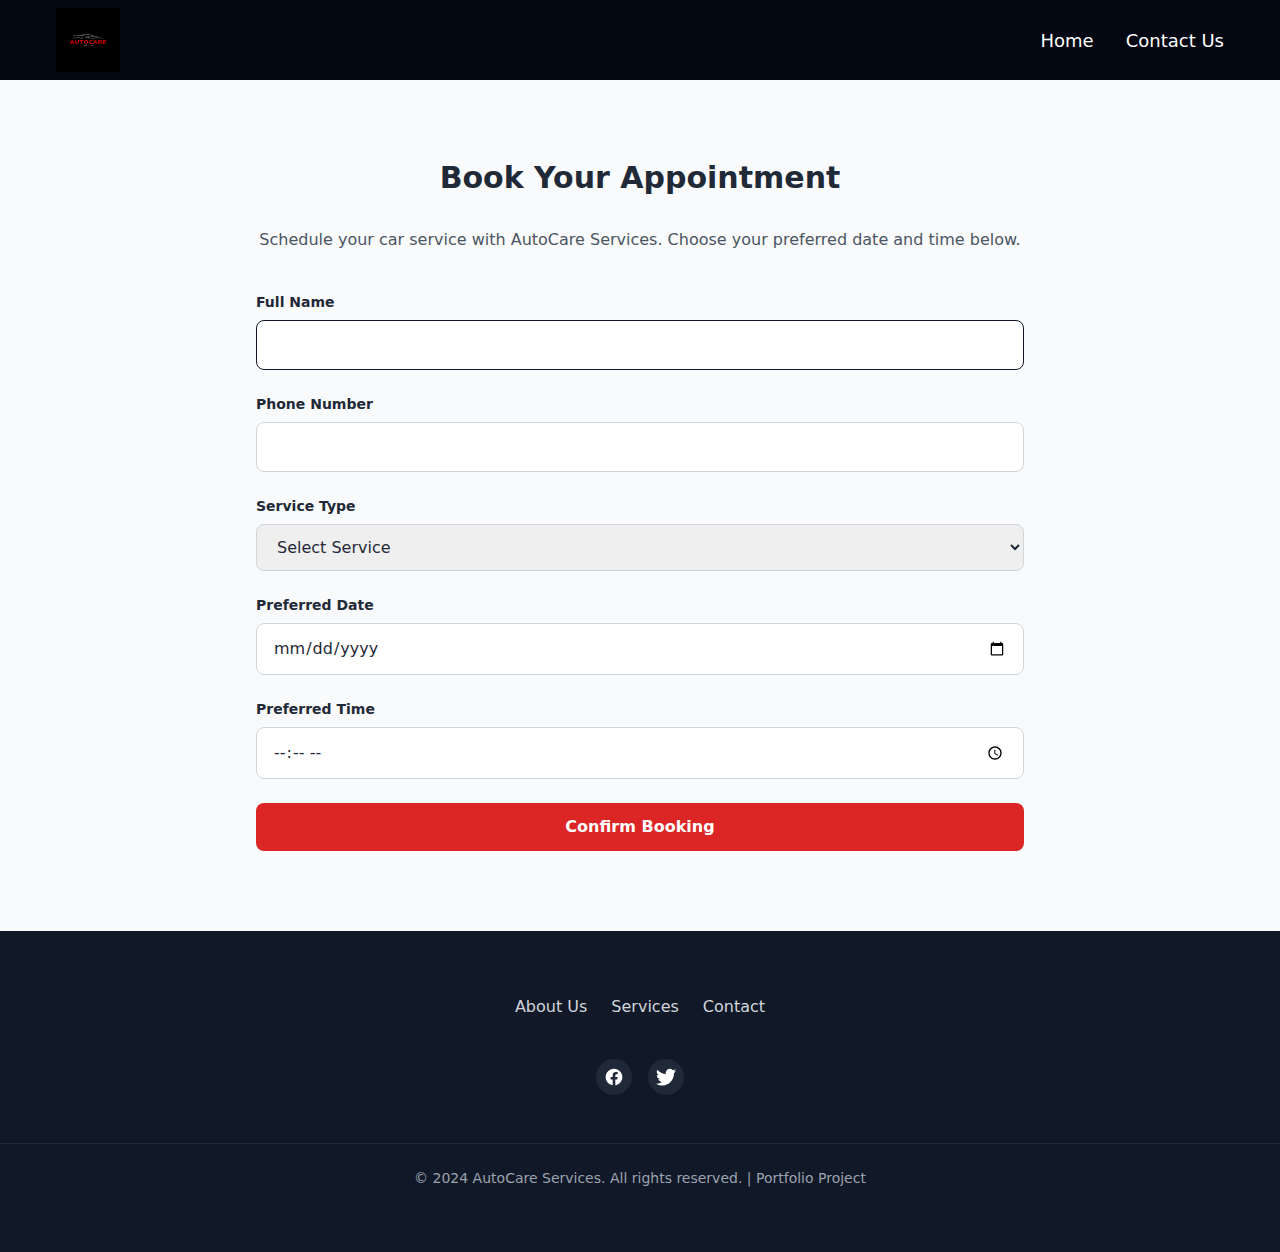
<file: booking.html>
<!DOCTYPE html>
<html lang="en">

<head>
    <meta charset="UTF-8" />
    <meta name="viewport" content="width=device-width, initial-scale=1.0" />
    <title>Book Appointment | AutoCare Services</title>
    <link rel="stylesheet" href="./output.css" />
    <link rel="icon" type="image/x-icon" href="./assets/logo.png">
</head>

<style>
    #mobileMenu.active {
        max-height: 400px;
        opacity: 1;
        display: flex;
    }
</style>

<body class="bg-gray-50 text-gray-800">

    <!-- Navbar -->
    <nav class="flex items-center justify-between px-8 md:px-14 py-2 bg-gray-950 text-white">
        <!-- Logo -->
        <img src="./assets/logo.png" class="w-26 h-16" />

        <!-- Desktop Menu -->
        <div class="hidden sm:flex space-x-8">
            <a href="index.html" class="text-[18px] font-medium hover:text-red-600 cursor-pointer">Home</a>
            <a href="index.html#contact" class="text-[18px] font-medium hover:text-red-600 cursor-pointer">Contact
                Us</a>
        </div>

        <!-- Mobile Menu Icon -->
        <button id="mobileMenuBtn" class="sm:hidden flex flex-col justify-center gap-1 cursor-pointer">
            <span class="bg-white h-0.5 w-6 block"></span>
            <span class="bg-white h-0.5 w-6 block"></span>
            <span class="bg-white h-0.5 w-6 block"></span>
        </button>
    </nav>

    <!-- Mobile Menu (Hidden by default) -->
    <div id="mobileMenu"
        class="fixed top-[72px] left-0 right-0 sm:hidden bg-white/10 backdrop-blur-lg text-gray-950 px-14 py-6 flex-col space-y-4 shadow-lg border-b border-white/20 max-h-0 overflow-hidden opacity-0 transition-all duration-300 ease-in-out z-50">
        <a href="index.html" class="text-[18px] font-medium hover:text-red-600 cursor-pointer block">Home</a>
        <a href="index.html#contact" class="text-[18px] font-medium hover:text-red-600 cursor-pointer block">Contact
            Us</a>
    </div>

    <!-- Booking Section -->
    <section class="py-20 px-6">
        <div class="max-w-3xl mx-auto rounded-2xl">
            <h1 class="text-3xl font-bold text-center mb-8">Book Your Appointment</h1>
            <p class="text-center text-gray-600 mb-10">
                Schedule your car service with AutoCare Services. Choose your preferred date and time below.
            </p>

            <form id="bookingForm" class="space-y-6">
                <div>
                    <label class="block text-sm font-semibold mb-2">Full Name</label>
                    <input type="text" name="name" required
                        class="w-full border border-gray-900 rounded-lg px-4 py-3 focus:ring-2 focus:ring-red-600 outline-none" />
                </div>

                <div>
                    <label class="block text-sm font-semibold mb-2">Phone Number</label>
                    <input type="tel" name="phone" required
                        class="w-full border border-gray-300 rounded-lg px-4 py-3 focus:ring-2 focus:ring-red-600 outline-none" />
                </div>

                <div>
                    <label class="block text-sm font-semibold mb-2">Service Type</label>
                    <select name="service" required
                        class="w-full border border-gray-300 rounded-lg px-4 py-3 focus:ring-2 focus:ring-red-600 outline-none">
                        <option value="">Select Service</option>
                        <option>Vehicle Diagnostics</option>
                        <option>Brake Repairs</option>
                        <option>Scheduled Maintenance</option>
                        <option>Other</option>
                    </select>
                </div>

                <div>
                    <label class="block text-sm font-semibold mb-2">Preferred Date</label>
                    <input type="date" name="date" required
                        class="w-full border border-gray-300 rounded-lg px-4 py-3 focus:ring-2 focus:ring-red-600 outline-none" />
                </div>

                <div>
                    <label class="block text-sm font-semibold mb-2">Preferred Time</label>
                    <input type="time" name="time" required
                        class="w-full border border-gray-300 rounded-lg px-4 py-3 focus:ring-2 focus:ring-red-600 outline-none" />
                </div>

                <button type="submit"
                    class="w-full bg-red-600 text-white font-semibold py-3 rounded-lg hover:bg-red-700 transition">
                    Confirm Booking
                </button>
            </form>

            <!-- Success Message -->
            <div id="confirmation" class="hidden mt-6 p-4 bg-green-50 border border-green-200 rounded-lg">
                <div class="flex items-start">
                    <svg class="w-6 h-6 text-green-600 mr-3 flex-shrink-0" fill="none" stroke="currentColor"
                        viewBox="0 0 24 24">
                        <path stroke-linecap="round" stroke-linejoin="round" stroke-width="2" d="M5 13l4 4L19 7"></path>
                    </svg>
                    <div>
                        <h3 class="text-lg font-semibold text-green-800">Booking Request Received!</h3>
                        <p class="text-sm text-green-700 mt-1">
                            Thank you! We've received your booking request and will contact you shortly to confirm your
                            appointment.
                        </p>
                    </div>
                </div>
            </div>

            <!-- Error Message -->
            <div id="errorMessage" class="hidden mt-6 p-4 bg-red-50 border border-red-200 rounded-lg">
                <div class="flex items-start">
                    <svg class="w-6 h-6 text-red-600 mr-3 flex-shrink-0" fill="none" stroke="currentColor"
                        viewBox="0 0 24 24">
                        <path stroke-linecap="round" stroke-linejoin="round" stroke-width="2" d="M6 18L18 6M6 6l12 12">
                        </path>
                    </svg>
                    <div>
                        <h3 class="text-lg font-semibold text-red-800">Submission Failed</h3>
                        <p class="text-sm text-red-700 mt-1">
                            Sorry, there was an error submitting your booking. Please call us at <a
                                href="tel:+1234567890" class="underline font-semibold">(123) 456-7890</a> to book
                            directly.
                        </p>
                    </div>
                </div>
            </div>
        </div>
    </section>

    <footer class="bg-gray-900 text-gray-100 py-16">
        <div class="gap-10 items-center">
            <!-- Right: Links & Social -->
            <div class="flex flex-col gap-6 items-center">
                <!-- Navigation Links -->
                <div class="flex flex-row gap-6 text-gray-300 items-center justify-center">
                    <a href="index.html#about" class="hover:text-red-600 transition duration-300 font-medium">About
                        Us</a>
                    <a href="index.html#services"
                        class="hover:text-red-600 transition duration-300 font-medium">Services</a>
                    <a href="index.html#contact"
                        class="hover:text-red-600 transition duration-300 font-medium">Contact</a>
                </div>

                <!-- Social Icons -->
                <div class="flex gap-4 mt-4">
                    <a href="#" class="p-2 bg-gray-800 hover:bg-red-600 rounded-full transition-all duration-300">
                        <svg class="w-5 h-5 text-white" fill="currentColor" viewBox="0 0 24 24">
                            <path
                                d="M22 12c0-5.523-4.477-10-10-10S2 6.477 2 12c0 4.991 3.657 9.128 8.438 9.879v-6.987H7.898v-2.892h2.54V9.845c0-2.507 1.492-3.89 3.777-3.89 1.094 0 2.238.195 2.238.195v2.46h-1.26c-1.242 0-1.63.771-1.63 1.562v1.875h2.773l-.443 2.892h-2.33v6.987C18.343 21.128 22 16.991 22 12z" />
                        </svg>
                    </a>
                    <a href="#" class="p-2 bg-gray-800 hover:bg-red-600 rounded-full transition-all duration-300">
                        <svg class="w-5 h-5 text-white" fill="currentColor" viewBox="0 0 24 24">
                            <path
                                d="M24 4.557a9.839 9.839 0 01-2.828.775 4.932 4.932 0 002.165-2.724 9.864 9.864 0 01-3.127 1.195 4.916 4.916 0 00-8.384 4.482 13.939 13.939 0 01-10.11-5.13 4.916 4.916 0 001.523 6.556A4.897 4.897 0 01.96 9.575v.062a4.916 4.916 0 003.946 4.817 4.902 4.902 0 01-2.212.084 4.918 4.918 0 004.59 3.417 9.867 9.867 0 01-6.102 2.105c-.396 0-.788-.023-1.175-.068a13.945 13.945 0 007.548 2.212c9.056 0 14.01-7.503 14.01-14.01 0-.213-.005-.425-.014-.636A10.012 10.012 0 0024 4.557z" />
                        </svg>
                    </a>
                </div>
            </div>
        </div>

        <!-- Divider -->
        <div class="border-t border-gray-800 mt-12"></div>

        <!-- Bottom -->
        <div class="mt-6 text-center text-gray-400 text-sm">
            © 2024 AutoCare Services. All rights reserved. | Portfolio Project
        </div>
    </footer>

    <script>
        const form = document.getElementById("bookingForm");
        const confirmation = document.getElementById("confirmation");
        const errorMessage = document.getElementById("errorMessage");

        form.addEventListener("submit", function (e) {
            e.preventDefault();

            const name = form.elements.name.value;
            const phone = form.elements.phone.value;
            const service = form.elements.service.value;
            const date = form.elements.date.value;
            const time = form.elements.time.value;

            const businessEmail = "sheikhhassaansaeed@gmail.com";
            const emailSubject = `New Booking Request: ${service}`;
            const emailBody = `New booking request from AutoCare Services website:%0D%0A%0D%0AName: ${name}%0D%0APhone: ${phone}%0D%0AService: ${service}%0D%0APreferred Date: ${date}%0D%0APreferred Time: ${time}%0D%0A%0D%0APlease contact the customer to confirm their appointment.`;

            // Gmail compose URL
            const gmailURL = `https://mail.google.com/mail/?view=cm&fs=1&to=${encodeURIComponent(businessEmail)}&su=${encodeURIComponent(emailSubject)}&body=${emailBody}`;

            // Open Gmail in new tab
            window.open(gmailURL, "_blank");

            // Show confirmation
            confirmation.classList.remove("hidden");
            errorMessage.classList.add("hidden");
            confirmation.innerHTML = `
        <div class="flex items-start">
            <svg class="w-6 h-6 text-green-600 mr-3 flex-shrink-0" fill="none" stroke="currentColor" viewBox="0 0 24 24">
                <path stroke-linecap="round" stroke-linejoin="round" stroke-width="2" d="M5 13l4 4L19 7"></path>
            </svg>
            <div>
                <h3 class="text-lg font-semibold text-green-800">Gmail opened with booking details!</h3>
                <p class="text-sm text-green-700 mt-1">
                    A new tab opened with Gmail compose. Just click <strong>Send</strong> to submit your booking request.
                </p>
            </div>
        </div>
    `;

            form.reset();
        });

        // Mobile menu functionality
        const mobileMenuBtn = document.getElementById('mobileMenuBtn');
        const mobileMenu = document.getElementById('mobileMenu');

        mobileMenuBtn.addEventListener('click', () => {
            mobileMenu.classList.toggle('active');
        });

        const mobileLinks = mobileMenu.querySelectorAll('a');
        mobileLinks.forEach(link => {
            link.addEventListener('click', () => {
                mobileMenu.classList.remove('active');
            });
        });
    </script>




</body>

</html>
</file>
<file: output.css>
*, ::before, ::after {
  --tw-border-spacing-x: 0;
  --tw-border-spacing-y: 0;
  --tw-translate-x: 0;
  --tw-translate-y: 0;
  --tw-rotate: 0;
  --tw-skew-x: 0;
  --tw-skew-y: 0;
  --tw-scale-x: 1;
  --tw-scale-y: 1;
  --tw-pan-x:  ;
  --tw-pan-y:  ;
  --tw-pinch-zoom:  ;
  --tw-scroll-snap-strictness: proximity;
  --tw-gradient-from-position:  ;
  --tw-gradient-via-position:  ;
  --tw-gradient-to-position:  ;
  --tw-ordinal:  ;
  --tw-slashed-zero:  ;
  --tw-numeric-figure:  ;
  --tw-numeric-spacing:  ;
  --tw-numeric-fraction:  ;
  --tw-ring-inset:  ;
  --tw-ring-offset-width: 0px;
  --tw-ring-offset-color: #fff;
  --tw-ring-color: rgb(59 130 246 / 0.5);
  --tw-ring-offset-shadow: 0 0 #0000;
  --tw-ring-shadow: 0 0 #0000;
  --tw-shadow: 0 0 #0000;
  --tw-shadow-colored: 0 0 #0000;
  --tw-blur:  ;
  --tw-brightness:  ;
  --tw-contrast:  ;
  --tw-grayscale:  ;
  --tw-hue-rotate:  ;
  --tw-invert:  ;
  --tw-saturate:  ;
  --tw-sepia:  ;
  --tw-drop-shadow:  ;
  --tw-backdrop-blur:  ;
  --tw-backdrop-brightness:  ;
  --tw-backdrop-contrast:  ;
  --tw-backdrop-grayscale:  ;
  --tw-backdrop-hue-rotate:  ;
  --tw-backdrop-invert:  ;
  --tw-backdrop-opacity:  ;
  --tw-backdrop-saturate:  ;
  --tw-backdrop-sepia:  ;
  --tw-contain-size:  ;
  --tw-contain-layout:  ;
  --tw-contain-paint:  ;
  --tw-contain-style:  ;
}

::backdrop {
  --tw-border-spacing-x: 0;
  --tw-border-spacing-y: 0;
  --tw-translate-x: 0;
  --tw-translate-y: 0;
  --tw-rotate: 0;
  --tw-skew-x: 0;
  --tw-skew-y: 0;
  --tw-scale-x: 1;
  --tw-scale-y: 1;
  --tw-pan-x:  ;
  --tw-pan-y:  ;
  --tw-pinch-zoom:  ;
  --tw-scroll-snap-strictness: proximity;
  --tw-gradient-from-position:  ;
  --tw-gradient-via-position:  ;
  --tw-gradient-to-position:  ;
  --tw-ordinal:  ;
  --tw-slashed-zero:  ;
  --tw-numeric-figure:  ;
  --tw-numeric-spacing:  ;
  --tw-numeric-fraction:  ;
  --tw-ring-inset:  ;
  --tw-ring-offset-width: 0px;
  --tw-ring-offset-color: #fff;
  --tw-ring-color: rgb(59 130 246 / 0.5);
  --tw-ring-offset-shadow: 0 0 #0000;
  --tw-ring-shadow: 0 0 #0000;
  --tw-shadow: 0 0 #0000;
  --tw-shadow-colored: 0 0 #0000;
  --tw-blur:  ;
  --tw-brightness:  ;
  --tw-contrast:  ;
  --tw-grayscale:  ;
  --tw-hue-rotate:  ;
  --tw-invert:  ;
  --tw-saturate:  ;
  --tw-sepia:  ;
  --tw-drop-shadow:  ;
  --tw-backdrop-blur:  ;
  --tw-backdrop-brightness:  ;
  --tw-backdrop-contrast:  ;
  --tw-backdrop-grayscale:  ;
  --tw-backdrop-hue-rotate:  ;
  --tw-backdrop-invert:  ;
  --tw-backdrop-opacity:  ;
  --tw-backdrop-saturate:  ;
  --tw-backdrop-sepia:  ;
  --tw-contain-size:  ;
  --tw-contain-layout:  ;
  --tw-contain-paint:  ;
  --tw-contain-style:  ;
}

/*
! tailwindcss v3.4.18 | MIT License | https://tailwindcss.com
*/

/*
1. Prevent padding and border from affecting element width. (https://github.com/mozdevs/cssremedy/issues/4)
2. Allow adding a border to an element by just adding a border-width. (https://github.com/tailwindcss/tailwindcss/pull/116)
*/

*,
::before,
::after {
  box-sizing: border-box;
  /* 1 */
  border-width: 0;
  /* 2 */
  border-style: solid;
  /* 2 */
  border-color: #e5e7eb;
  /* 2 */
}

::before,
::after {
  --tw-content: '';
}

/*
1. Use a consistent sensible line-height in all browsers.
2. Prevent adjustments of font size after orientation changes in iOS.
3. Use a more readable tab size.
4. Use the user's configured `sans` font-family by default.
5. Use the user's configured `sans` font-feature-settings by default.
6. Use the user's configured `sans` font-variation-settings by default.
7. Disable tap highlights on iOS
*/

html,
:host {
  line-height: 1.5;
  /* 1 */
  -webkit-text-size-adjust: 100%;
  /* 2 */
  -moz-tab-size: 4;
  /* 3 */
  -o-tab-size: 4;
     tab-size: 4;
  /* 3 */
  font-family: ui-sans-serif, system-ui, sans-serif, "Apple Color Emoji", "Segoe UI Emoji", "Segoe UI Symbol", "Noto Color Emoji";
  /* 4 */
  font-feature-settings: normal;
  /* 5 */
  font-variation-settings: normal;
  /* 6 */
  -webkit-tap-highlight-color: transparent;
  /* 7 */
}

/*
1. Remove the margin in all browsers.
2. Inherit line-height from `html` so users can set them as a class directly on the `html` element.
*/

body {
  margin: 0;
  /* 1 */
  line-height: inherit;
  /* 2 */
}

/*
1. Add the correct height in Firefox.
2. Correct the inheritance of border color in Firefox. (https://bugzilla.mozilla.org/show_bug.cgi?id=190655)
3. Ensure horizontal rules are visible by default.
*/

hr {
  height: 0;
  /* 1 */
  color: inherit;
  /* 2 */
  border-top-width: 1px;
  /* 3 */
}

/*
Add the correct text decoration in Chrome, Edge, and Safari.
*/

abbr:where([title]) {
  -webkit-text-decoration: underline dotted;
          text-decoration: underline dotted;
}

/*
Remove the default font size and weight for headings.
*/

h1,
h2,
h3,
h4,
h5,
h6 {
  font-size: inherit;
  font-weight: inherit;
}

/*
Reset links to optimize for opt-in styling instead of opt-out.
*/

a {
  color: inherit;
  text-decoration: inherit;
}

/*
Add the correct font weight in Edge and Safari.
*/

b,
strong {
  font-weight: bolder;
}

/*
1. Use the user's configured `mono` font-family by default.
2. Use the user's configured `mono` font-feature-settings by default.
3. Use the user's configured `mono` font-variation-settings by default.
4. Correct the odd `em` font sizing in all browsers.
*/

code,
kbd,
samp,
pre {
  font-family: ui-monospace, SFMono-Regular, Menlo, Monaco, Consolas, "Liberation Mono", "Courier New", monospace;
  /* 1 */
  font-feature-settings: normal;
  /* 2 */
  font-variation-settings: normal;
  /* 3 */
  font-size: 1em;
  /* 4 */
}

/*
Add the correct font size in all browsers.
*/

small {
  font-size: 80%;
}

/*
Prevent `sub` and `sup` elements from affecting the line height in all browsers.
*/

sub,
sup {
  font-size: 75%;
  line-height: 0;
  position: relative;
  vertical-align: baseline;
}

sub {
  bottom: -0.25em;
}

sup {
  top: -0.5em;
}

/*
1. Remove text indentation from table contents in Chrome and Safari. (https://bugs.chromium.org/p/chromium/issues/detail?id=999088, https://bugs.webkit.org/show_bug.cgi?id=201297)
2. Correct table border color inheritance in all Chrome and Safari. (https://bugs.chromium.org/p/chromium/issues/detail?id=935729, https://bugs.webkit.org/show_bug.cgi?id=195016)
3. Remove gaps between table borders by default.
*/

table {
  text-indent: 0;
  /* 1 */
  border-color: inherit;
  /* 2 */
  border-collapse: collapse;
  /* 3 */
}

/*
1. Change the font styles in all browsers.
2. Remove the margin in Firefox and Safari.
3. Remove default padding in all browsers.
*/

button,
input,
optgroup,
select,
textarea {
  font-family: inherit;
  /* 1 */
  font-feature-settings: inherit;
  /* 1 */
  font-variation-settings: inherit;
  /* 1 */
  font-size: 100%;
  /* 1 */
  font-weight: inherit;
  /* 1 */
  line-height: inherit;
  /* 1 */
  letter-spacing: inherit;
  /* 1 */
  color: inherit;
  /* 1 */
  margin: 0;
  /* 2 */
  padding: 0;
  /* 3 */
}

/*
Remove the inheritance of text transform in Edge and Firefox.
*/

button,
select {
  text-transform: none;
}

/*
1. Correct the inability to style clickable types in iOS and Safari.
2. Remove default button styles.
*/

button,
input:where([type='button']),
input:where([type='reset']),
input:where([type='submit']) {
  -webkit-appearance: button;
  /* 1 */
  background-color: transparent;
  /* 2 */
  background-image: none;
  /* 2 */
}

/*
Use the modern Firefox focus style for all focusable elements.
*/

:-moz-focusring {
  outline: auto;
}

/*
Remove the additional `:invalid` styles in Firefox. (https://github.com/mozilla/gecko-dev/blob/2f9eacd9d3d995c937b4251a5557d95d494c9be1/layout/style/res/forms.css#L728-L737)
*/

:-moz-ui-invalid {
  box-shadow: none;
}

/*
Add the correct vertical alignment in Chrome and Firefox.
*/

progress {
  vertical-align: baseline;
}

/*
Correct the cursor style of increment and decrement buttons in Safari.
*/

::-webkit-inner-spin-button,
::-webkit-outer-spin-button {
  height: auto;
}

/*
1. Correct the odd appearance in Chrome and Safari.
2. Correct the outline style in Safari.
*/

[type='search'] {
  -webkit-appearance: textfield;
  /* 1 */
  outline-offset: -2px;
  /* 2 */
}

/*
Remove the inner padding in Chrome and Safari on macOS.
*/

::-webkit-search-decoration {
  -webkit-appearance: none;
}

/*
1. Correct the inability to style clickable types in iOS and Safari.
2. Change font properties to `inherit` in Safari.
*/

::-webkit-file-upload-button {
  -webkit-appearance: button;
  /* 1 */
  font: inherit;
  /* 2 */
}

/*
Add the correct display in Chrome and Safari.
*/

summary {
  display: list-item;
}

/*
Removes the default spacing and border for appropriate elements.
*/

blockquote,
dl,
dd,
h1,
h2,
h3,
h4,
h5,
h6,
hr,
figure,
p,
pre {
  margin: 0;
}

fieldset {
  margin: 0;
  padding: 0;
}

legend {
  padding: 0;
}

ol,
ul,
menu {
  list-style: none;
  margin: 0;
  padding: 0;
}

/*
Reset default styling for dialogs.
*/

dialog {
  padding: 0;
}

/*
Prevent resizing textareas horizontally by default.
*/

textarea {
  resize: vertical;
}

/*
1. Reset the default placeholder opacity in Firefox. (https://github.com/tailwindlabs/tailwindcss/issues/3300)
2. Set the default placeholder color to the user's configured gray 400 color.
*/

input::-moz-placeholder, textarea::-moz-placeholder {
  opacity: 1;
  /* 1 */
  color: #9ca3af;
  /* 2 */
}

input::placeholder,
textarea::placeholder {
  opacity: 1;
  /* 1 */
  color: #9ca3af;
  /* 2 */
}

/*
Set the default cursor for buttons.
*/

button,
[role="button"] {
  cursor: pointer;
}

/*
Make sure disabled buttons don't get the pointer cursor.
*/

:disabled {
  cursor: default;
}

/*
1. Make replaced elements `display: block` by default. (https://github.com/mozdevs/cssremedy/issues/14)
2. Add `vertical-align: middle` to align replaced elements more sensibly by default. (https://github.com/jensimmons/cssremedy/issues/14#issuecomment-634934210)
   This can trigger a poorly considered lint error in some tools but is included by design.
*/

img,
svg,
video,
canvas,
audio,
iframe,
embed,
object {
  display: block;
  /* 1 */
  vertical-align: middle;
  /* 2 */
}

/*
Constrain images and videos to the parent width and preserve their intrinsic aspect ratio. (https://github.com/mozdevs/cssremedy/issues/14)
*/

img,
video {
  max-width: 100%;
  height: auto;
}

/* Make elements with the HTML hidden attribute stay hidden by default */

[hidden]:where(:not([hidden="until-found"])) {
  display: none;
}

.fixed {
  position: fixed;
}

.absolute {
  position: absolute;
}

.relative {
  position: relative;
}

.inset-0 {
  inset: 0px;
}

.-bottom-6 {
  bottom: -1.5rem;
}

.-right-6 {
  right: -1.5rem;
}

.left-0 {
  left: 0px;
}

.right-0 {
  right: 0px;
}

.top-\[72px\] {
  top: 72px;
}

.z-10 {
  z-index: 10;
}

.z-50 {
  z-index: 50;
}

.mx-auto {
  margin-left: auto;
  margin-right: auto;
}

.mb-10 {
  margin-bottom: 2.5rem;
}

.mb-12 {
  margin-bottom: 3rem;
}

.mb-16 {
  margin-bottom: 4rem;
}

.mb-2 {
  margin-bottom: 0.5rem;
}

.mb-3 {
  margin-bottom: 0.75rem;
}

.mb-4 {
  margin-bottom: 1rem;
}

.mb-6 {
  margin-bottom: 1.5rem;
}

.mb-8 {
  margin-bottom: 2rem;
}

.mt-12 {
  margin-top: 3rem;
}

.mt-2 {
  margin-top: 0.5rem;
}

.mt-20 {
  margin-top: 5rem;
}

.mt-4 {
  margin-top: 1rem;
}

.mt-6 {
  margin-top: 1.5rem;
}

.block {
  display: block;
}

.inline-block {
  display: inline-block;
}

.flex {
  display: flex;
}

.grid {
  display: grid;
}

.hidden {
  display: none;
}

.h-0\.5 {
  height: 0.125rem;
}

.h-1 {
  height: 0.25rem;
}

.h-10 {
  height: 2.5rem;
}

.h-16 {
  height: 4rem;
}

.h-5 {
  height: 1.25rem;
}

.h-6 {
  height: 1.5rem;
}

.h-8 {
  height: 2rem;
}

.h-\[350px\] {
  height: 350px;
}

.h-\[400px\] {
  height: 400px;
}

.h-\[580px\] {
  height: 580px;
}

.h-\[610px\] {
  height: 610px;
}

.h-full {
  height: 100%;
}

.max-h-0 {
  max-height: 0px;
}

.w-10 {
  width: 2.5rem;
}

.w-16 {
  width: 4rem;
}

.w-20 {
  width: 5rem;
}

.w-24 {
  width: 6rem;
}

.w-5 {
  width: 1.25rem;
}

.w-6 {
  width: 1.5rem;
}

.w-7 {
  width: 1.75rem;
}

.w-8 {
  width: 2rem;
}

.w-\[300px\] {
  width: 300px;
}

.w-\[350px\] {
  width: 350px;
}

.w-\[800px\] {
  width: 800px;
}

.w-full {
  width: 100%;
}

.w-max {
  width: -moz-max-content;
  width: max-content;
}

.max-w-3xl {
  max-width: 48rem;
}

.max-w-4xl {
  max-width: 56rem;
}

.max-w-5xl {
  max-width: 64rem;
}

.max-w-7xl {
  max-width: 80rem;
}

.max-w-\[400px\] {
  max-width: 400px;
}

.max-w-\[900px\] {
  max-width: 900px;
}

.max-w-sm {
  max-width: 24rem;
}

.flex-shrink-0 {
  flex-shrink: 0;
}

.rotate-180 {
  --tw-rotate: 180deg;
  transform: translate(var(--tw-translate-x), var(--tw-translate-y)) rotate(var(--tw-rotate)) skewX(var(--tw-skew-x)) skewY(var(--tw-skew-y)) scaleX(var(--tw-scale-x)) scaleY(var(--tw-scale-y));
}

.transform {
  transform: translate(var(--tw-translate-x), var(--tw-translate-y)) rotate(var(--tw-rotate)) skewX(var(--tw-skew-x)) skewY(var(--tw-skew-y)) scaleX(var(--tw-scale-x)) scaleY(var(--tw-scale-y));
}

.cursor-pointer {
  cursor: pointer;
}

.scroll-mt-8 {
  scroll-margin-top: 2rem;
}

.grid-cols-1 {
  grid-template-columns: repeat(1, minmax(0, 1fr));
}

.grid-cols-2 {
  grid-template-columns: repeat(2, minmax(0, 1fr));
}

.flex-row {
  flex-direction: row;
}

.flex-col {
  flex-direction: column;
}

.flex-wrap {
  flex-wrap: wrap;
}

.items-start {
  align-items: flex-start;
}

.items-center {
  align-items: center;
}

.justify-center {
  justify-content: center;
}

.justify-between {
  justify-content: space-between;
}

.justify-items-center {
  justify-items: center;
}

.gap-1 {
  gap: 0.25rem;
}

.gap-10 {
  gap: 2.5rem;
}

.gap-12 {
  gap: 3rem;
}

.gap-4 {
  gap: 1rem;
}

.gap-6 {
  gap: 1.5rem;
}

.gap-8 {
  gap: 2rem;
}

.space-x-8 > :not([hidden]) ~ :not([hidden]) {
  --tw-space-x-reverse: 0;
  margin-right: calc(2rem * var(--tw-space-x-reverse));
  margin-left: calc(2rem * calc(1 - var(--tw-space-x-reverse)));
}

.space-y-4 > :not([hidden]) ~ :not([hidden]) {
  --tw-space-y-reverse: 0;
  margin-top: calc(1rem * calc(1 - var(--tw-space-y-reverse)));
  margin-bottom: calc(1rem * var(--tw-space-y-reverse));
}

.space-y-6 > :not([hidden]) ~ :not([hidden]) {
  --tw-space-y-reverse: 0;
  margin-top: calc(1.5rem * calc(1 - var(--tw-space-y-reverse)));
  margin-bottom: calc(1.5rem * var(--tw-space-y-reverse));
}

.overflow-hidden {
  overflow: hidden;
}

.rounded {
  border-radius: 0.25rem;
}

.rounded-2xl {
  border-radius: 1rem;
}

.rounded-full {
  border-radius: 9999px;
}

.rounded-lg {
  border-radius: 0.5rem;
}

.rounded-xl {
  border-radius: 0.75rem;
}

.border {
  border-width: 1px;
}

.border-t {
  border-top-width: 1px;
}

.border-b {
  border-bottom-width: 1px;
}

.border-gray-200 {
  --tw-border-opacity: 1;
  border-color: rgb(229 231 235 / var(--tw-border-opacity, 1));
}

.border-gray-300 {
  --tw-border-opacity: 1;
  border-color: rgb(209 213 219 / var(--tw-border-opacity, 1));
}

.border-gray-800 {
  --tw-border-opacity: 1;
  border-color: rgb(31 41 55 / var(--tw-border-opacity, 1));
}

.border-gray-900 {
  --tw-border-opacity: 1;
  border-color: rgb(17 24 39 / var(--tw-border-opacity, 1));
}

.border-white\/20 {
  border-color: rgb(255 255 255 / 0.2);
}

.bg-\[\#e9ecef\] {
  --tw-bg-opacity: 1;
  background-color: rgb(233 236 239 / var(--tw-bg-opacity, 1));
}

.bg-\[\#f8f9fa\] {
  --tw-bg-opacity: 1;
  background-color: rgb(248 249 250 / var(--tw-bg-opacity, 1));
}

.bg-black\/20 {
  background-color: rgb(0 0 0 / 0.2);
}

.bg-black\/75 {
  background-color: rgb(0 0 0 / 0.75);
}

.bg-gray-50 {
  --tw-bg-opacity: 1;
  background-color: rgb(249 250 251 / var(--tw-bg-opacity, 1));
}

.bg-gray-800 {
  --tw-bg-opacity: 1;
  background-color: rgb(31 41 55 / var(--tw-bg-opacity, 1));
}

.bg-gray-900 {
  --tw-bg-opacity: 1;
  background-color: rgb(17 24 39 / var(--tw-bg-opacity, 1));
}

.bg-gray-950 {
  --tw-bg-opacity: 1;
  background-color: rgb(3 7 18 / var(--tw-bg-opacity, 1));
}

.bg-primary {
  --tw-bg-opacity: 1;
  background-color: rgb(220 38 38 / var(--tw-bg-opacity, 1));
}

.bg-primary\/10 {
  background-color: rgb(220 38 38 / 0.1);
}

.bg-red-600 {
  --tw-bg-opacity: 1;
  background-color: rgb(220 38 38 / var(--tw-bg-opacity, 1));
}

.bg-red-950 {
  --tw-bg-opacity: 1;
  background-color: rgb(69 10 10 / var(--tw-bg-opacity, 1));
}

.bg-white {
  --tw-bg-opacity: 1;
  background-color: rgb(255 255 255 / var(--tw-bg-opacity, 1));
}

.bg-white\/10 {
  background-color: rgb(255 255 255 / 0.1);
}

.bg-black {
  --tw-bg-opacity: 1;
  background-color: rgb(0 0 0 / var(--tw-bg-opacity, 1));
}

.bg-gradient-to-r {
  background-image: linear-gradient(to right, var(--tw-gradient-stops));
}

.from-primary {
  --tw-gradient-from: #DC2626 var(--tw-gradient-from-position);
  --tw-gradient-to: rgb(220 38 38 / 0) var(--tw-gradient-to-position);
  --tw-gradient-stops: var(--tw-gradient-from), var(--tw-gradient-to);
}

.to-red-700 {
  --tw-gradient-to: #b91c1c var(--tw-gradient-to-position);
}

.fill-current {
  fill: currentColor;
}

.object-cover {
  -o-object-fit: cover;
     object-fit: cover;
}

.object-center {
  -o-object-position: center;
     object-position: center;
}

.p-10 {
  padding: 2.5rem;
}

.p-12 {
  padding: 3rem;
}

.p-2 {
  padding: 0.5rem;
}

.p-3 {
  padding: 0.75rem;
}

.p-5 {
  padding: 1.25rem;
}

.p-6 {
  padding: 1.5rem;
}

.p-8 {
  padding: 2rem;
}

.px-12 {
  padding-left: 3rem;
  padding-right: 3rem;
}

.px-14 {
  padding-left: 3.5rem;
  padding-right: 3.5rem;
}

.px-4 {
  padding-left: 1rem;
  padding-right: 1rem;
}

.px-5 {
  padding-left: 1.25rem;
  padding-right: 1.25rem;
}

.px-6 {
  padding-left: 1.5rem;
  padding-right: 1.5rem;
}

.py-16 {
  padding-top: 4rem;
  padding-bottom: 4rem;
}

.py-2 {
  padding-top: 0.5rem;
  padding-bottom: 0.5rem;
}

.py-20 {
  padding-top: 5rem;
  padding-bottom: 5rem;
}

.py-3 {
  padding-top: 0.75rem;
  padding-bottom: 0.75rem;
}

.py-4 {
  padding-top: 1rem;
  padding-bottom: 1rem;
}

.py-6 {
  padding-top: 1.5rem;
  padding-bottom: 1.5rem;
}

.px-10 {
  padding-left: 2.5rem;
  padding-right: 2.5rem;
}

.px-8 {
  padding-left: 2rem;
  padding-right: 2rem;
}

.pb-5 {
  padding-bottom: 1.25rem;
}

.text-left {
  text-align: left;
}

.text-center {
  text-align: center;
}

.text-2xl {
  font-size: 1.5rem;
  line-height: 2rem;
}

.text-3xl {
  font-size: 1.875rem;
  line-height: 2.25rem;
}

.text-4xl {
  font-size: 2.25rem;
  line-height: 2.5rem;
}

.text-\[14px\] {
  font-size: 14px;
}

.text-\[18px\] {
  font-size: 18px;
}

.text-\[20px\] {
  font-size: 20px;
}

.text-lg {
  font-size: 1.125rem;
  line-height: 1.75rem;
}

.text-sm {
  font-size: 0.875rem;
  line-height: 1.25rem;
}

.text-xl {
  font-size: 1.25rem;
  line-height: 1.75rem;
}

.font-bold {
  font-weight: 700;
}

.font-medium {
  font-weight: 500;
}

.font-semibold {
  font-weight: 600;
}

.leading-relaxed {
  line-height: 1.625;
}

.text-gray-100 {
  --tw-text-opacity: 1;
  color: rgb(243 244 246 / var(--tw-text-opacity, 1));
}

.text-gray-200 {
  --tw-text-opacity: 1;
  color: rgb(229 231 235 / var(--tw-text-opacity, 1));
}

.text-gray-300 {
  --tw-text-opacity: 1;
  color: rgb(209 213 219 / var(--tw-text-opacity, 1));
}

.text-gray-400 {
  --tw-text-opacity: 1;
  color: rgb(156 163 175 / var(--tw-text-opacity, 1));
}

.text-gray-600 {
  --tw-text-opacity: 1;
  color: rgb(75 85 99 / var(--tw-text-opacity, 1));
}

.text-gray-700 {
  --tw-text-opacity: 1;
  color: rgb(55 65 81 / var(--tw-text-opacity, 1));
}

.text-gray-800 {
  --tw-text-opacity: 1;
  color: rgb(31 41 55 / var(--tw-text-opacity, 1));
}

.text-green-600 {
  --tw-text-opacity: 1;
  color: rgb(22 163 74 / var(--tw-text-opacity, 1));
}

.text-primary {
  --tw-text-opacity: 1;
  color: rgb(220 38 38 / var(--tw-text-opacity, 1));
}

.text-red-600 {
  --tw-text-opacity: 1;
  color: rgb(220 38 38 / var(--tw-text-opacity, 1));
}

.text-white {
  --tw-text-opacity: 1;
  color: rgb(255 255 255 / var(--tw-text-opacity, 1));
}

.text-yellow-400 {
  --tw-text-opacity: 1;
  color: rgb(250 204 21 / var(--tw-text-opacity, 1));
}

.text-gray-950 {
  --tw-text-opacity: 1;
  color: rgb(3 7 18 / var(--tw-text-opacity, 1));
}

.opacity-0 {
  opacity: 0;
}

.shadow-2xl {
  --tw-shadow: 0 25px 50px -12px rgb(0 0 0 / 0.25);
  --tw-shadow-colored: 0 25px 50px -12px var(--tw-shadow-color);
  box-shadow: var(--tw-ring-offset-shadow, 0 0 #0000), var(--tw-ring-shadow, 0 0 #0000), var(--tw-shadow);
}

.shadow-lg {
  --tw-shadow: 0 10px 15px -3px rgb(0 0 0 / 0.1), 0 4px 6px -4px rgb(0 0 0 / 0.1);
  --tw-shadow-colored: 0 10px 15px -3px var(--tw-shadow-color), 0 4px 6px -4px var(--tw-shadow-color);
  box-shadow: var(--tw-ring-offset-shadow, 0 0 #0000), var(--tw-ring-shadow, 0 0 #0000), var(--tw-shadow);
}

.shadow-md {
  --tw-shadow: 0 4px 6px -1px rgb(0 0 0 / 0.1), 0 2px 4px -2px rgb(0 0 0 / 0.1);
  --tw-shadow-colored: 0 4px 6px -1px var(--tw-shadow-color), 0 2px 4px -2px var(--tw-shadow-color);
  box-shadow: var(--tw-ring-offset-shadow, 0 0 #0000), var(--tw-ring-shadow, 0 0 #0000), var(--tw-shadow);
}

.shadow-sm {
  --tw-shadow: 0 1px 2px 0 rgb(0 0 0 / 0.05);
  --tw-shadow-colored: 0 1px 2px 0 var(--tw-shadow-color);
  box-shadow: var(--tw-ring-offset-shadow, 0 0 #0000), var(--tw-ring-shadow, 0 0 #0000), var(--tw-shadow);
}

.shadow-xl {
  --tw-shadow: 0 20px 25px -5px rgb(0 0 0 / 0.1), 0 8px 10px -6px rgb(0 0 0 / 0.1);
  --tw-shadow-colored: 0 20px 25px -5px var(--tw-shadow-color), 0 8px 10px -6px var(--tw-shadow-color);
  box-shadow: var(--tw-ring-offset-shadow, 0 0 #0000), var(--tw-ring-shadow, 0 0 #0000), var(--tw-shadow);
}

.outline-none {
  outline: 2px solid transparent;
  outline-offset: 2px;
}

.backdrop-blur-sm {
  --tw-backdrop-blur: blur(4px);
  -webkit-backdrop-filter: var(--tw-backdrop-blur) var(--tw-backdrop-brightness) var(--tw-backdrop-contrast) var(--tw-backdrop-grayscale) var(--tw-backdrop-hue-rotate) var(--tw-backdrop-invert) var(--tw-backdrop-opacity) var(--tw-backdrop-saturate) var(--tw-backdrop-sepia);
  backdrop-filter: var(--tw-backdrop-blur) var(--tw-backdrop-brightness) var(--tw-backdrop-contrast) var(--tw-backdrop-grayscale) var(--tw-backdrop-hue-rotate) var(--tw-backdrop-invert) var(--tw-backdrop-opacity) var(--tw-backdrop-saturate) var(--tw-backdrop-sepia);
}

.backdrop-blur-lg {
  --tw-backdrop-blur: blur(16px);
  -webkit-backdrop-filter: var(--tw-backdrop-blur) var(--tw-backdrop-brightness) var(--tw-backdrop-contrast) var(--tw-backdrop-grayscale) var(--tw-backdrop-hue-rotate) var(--tw-backdrop-invert) var(--tw-backdrop-opacity) var(--tw-backdrop-saturate) var(--tw-backdrop-sepia);
  backdrop-filter: var(--tw-backdrop-blur) var(--tw-backdrop-brightness) var(--tw-backdrop-contrast) var(--tw-backdrop-grayscale) var(--tw-backdrop-hue-rotate) var(--tw-backdrop-invert) var(--tw-backdrop-opacity) var(--tw-backdrop-saturate) var(--tw-backdrop-sepia);
}

.transition {
  transition-property: color, background-color, border-color, text-decoration-color, fill, stroke, opacity, box-shadow, transform, filter, -webkit-backdrop-filter;
  transition-property: color, background-color, border-color, text-decoration-color, fill, stroke, opacity, box-shadow, transform, filter, backdrop-filter;
  transition-property: color, background-color, border-color, text-decoration-color, fill, stroke, opacity, box-shadow, transform, filter, backdrop-filter, -webkit-backdrop-filter;
  transition-timing-function: cubic-bezier(0.4, 0, 0.2, 1);
  transition-duration: 150ms;
}

.transition-all {
  transition-property: all;
  transition-timing-function: cubic-bezier(0.4, 0, 0.2, 1);
  transition-duration: 150ms;
}

.transition-colors {
  transition-property: color, background-color, border-color, text-decoration-color, fill, stroke;
  transition-timing-function: cubic-bezier(0.4, 0, 0.2, 1);
  transition-duration: 150ms;
}

.transition-shadow {
  transition-property: box-shadow;
  transition-timing-function: cubic-bezier(0.4, 0, 0.2, 1);
  transition-duration: 150ms;
}

.transition-transform {
  transition-property: transform;
  transition-timing-function: cubic-bezier(0.4, 0, 0.2, 1);
  transition-duration: 150ms;
}

.duration-300 {
  transition-duration: 300ms;
}

.ease-in-out {
  transition-timing-function: cubic-bezier(0.4, 0, 0.2, 1);
}

.hover\:-translate-y-1:hover {
  --tw-translate-y: -0.25rem;
  transform: translate(var(--tw-translate-x), var(--tw-translate-y)) rotate(var(--tw-rotate)) skewX(var(--tw-skew-x)) skewY(var(--tw-skew-y)) scaleX(var(--tw-scale-x)) scaleY(var(--tw-scale-y));
}

.hover\:bg-gray-100:hover {
  --tw-bg-opacity: 1;
  background-color: rgb(243 244 246 / var(--tw-bg-opacity, 1));
}

.hover\:bg-red-600:hover {
  --tw-bg-opacity: 1;
  background-color: rgb(220 38 38 / var(--tw-bg-opacity, 1));
}

.hover\:bg-red-700:hover {
  --tw-bg-opacity: 1;
  background-color: rgb(185 28 28 / var(--tw-bg-opacity, 1));
}

.hover\:text-red-600:hover {
  --tw-text-opacity: 1;
  color: rgb(220 38 38 / var(--tw-text-opacity, 1));
}

.hover\:underline:hover {
  text-decoration-line: underline;
}

.hover\:shadow-lg:hover {
  --tw-shadow: 0 10px 15px -3px rgb(0 0 0 / 0.1), 0 4px 6px -4px rgb(0 0 0 / 0.1);
  --tw-shadow-colored: 0 10px 15px -3px var(--tw-shadow-color), 0 4px 6px -4px var(--tw-shadow-color);
  box-shadow: var(--tw-ring-offset-shadow, 0 0 #0000), var(--tw-ring-shadow, 0 0 #0000), var(--tw-shadow);
}

.hover\:shadow-xl:hover {
  --tw-shadow: 0 20px 25px -5px rgb(0 0 0 / 0.1), 0 8px 10px -6px rgb(0 0 0 / 0.1);
  --tw-shadow-colored: 0 20px 25px -5px var(--tw-shadow-color), 0 8px 10px -6px var(--tw-shadow-color);
  box-shadow: var(--tw-ring-offset-shadow, 0 0 #0000), var(--tw-ring-shadow, 0 0 #0000), var(--tw-shadow);
}

.focus\:outline-none:focus {
  outline: 2px solid transparent;
  outline-offset: 2px;
}

.focus\:ring-2:focus {
  --tw-ring-offset-shadow: var(--tw-ring-inset) 0 0 0 var(--tw-ring-offset-width) var(--tw-ring-offset-color);
  --tw-ring-shadow: var(--tw-ring-inset) 0 0 0 calc(2px + var(--tw-ring-offset-width)) var(--tw-ring-color);
  box-shadow: var(--tw-ring-offset-shadow), var(--tw-ring-shadow), var(--tw-shadow, 0 0 #0000);
}

.focus\:ring-red-600:focus {
  --tw-ring-opacity: 1;
  --tw-ring-color: rgb(220 38 38 / var(--tw-ring-opacity, 1));
}

.group:hover .group-hover\:bg-primary {
  --tw-bg-opacity: 1;
  background-color: rgb(220 38 38 / var(--tw-bg-opacity, 1));
}

.group:hover .group-hover\:text-white {
  --tw-text-opacity: 1;
  color: rgb(255 255 255 / var(--tw-text-opacity, 1));
}

@media (min-width: 640px) {
  .sm\:flex {
    display: flex;
  }

  .sm\:hidden {
    display: none;
  }

  .sm\:h-\[550px\] {
    height: 550px;
  }

  .sm\:gap-0 {
    gap: 0px;
  }

  .sm\:gap-4 {
    gap: 1rem;
  }

  .sm\:px-10 {
    padding-left: 2.5rem;
    padding-right: 2.5rem;
  }

  .sm\:text-2xl {
    font-size: 1.5rem;
    line-height: 2rem;
  }

  .sm\:text-4xl {
    font-size: 2.25rem;
    line-height: 2.5rem;
  }
}

@media (min-width: 768px) {
  .md\:mt-2 {
    margin-top: 0.5rem;
  }

  .md\:h-20 {
    height: 5rem;
  }

  .md\:w-20 {
    width: 5rem;
  }

  .md\:w-\[400px\] {
    width: 400px;
  }

  .md\:w-\[600px\] {
    width: 600px;
  }

  .md\:w-full {
    width: 100%;
  }

  .md\:max-w-6xl {
    max-width: 72rem;
  }

  .md\:grid-cols-2 {
    grid-template-columns: repeat(2, minmax(0, 1fr));
  }

  .md\:grid-cols-3 {
    grid-template-columns: repeat(3, minmax(0, 1fr));
  }

  .md\:items-end {
    align-items: flex-end;
  }

  .md\:p-12 {
    padding: 3rem;
  }

  .md\:p-6 {
    padding: 1.5rem;
  }

  .md\:px-8 {
    padding-left: 2rem;
    padding-right: 2rem;
  }

  .md\:py-4 {
    padding-top: 1rem;
    padding-bottom: 1rem;
  }

  .md\:px-14 {
    padding-left: 3.5rem;
    padding-right: 3.5rem;
  }

  .md\:text-2xl {
    font-size: 1.5rem;
    line-height: 2rem;
  }

  .md\:text-4xl {
    font-size: 2.25rem;
    line-height: 2.5rem;
  }

  .md\:text-\[16px\] {
    font-size: 16px;
  }

  .md\:text-lg {
    font-size: 1.125rem;
    line-height: 1.75rem;
  }
}

@media (min-width: 1024px) {
  .lg\:grid-cols-2 {
    grid-template-columns: repeat(2, minmax(0, 1fr));
  }

  .lg\:grid-cols-3 {
    grid-template-columns: repeat(3, minmax(0, 1fr));
  }
}
</file>
